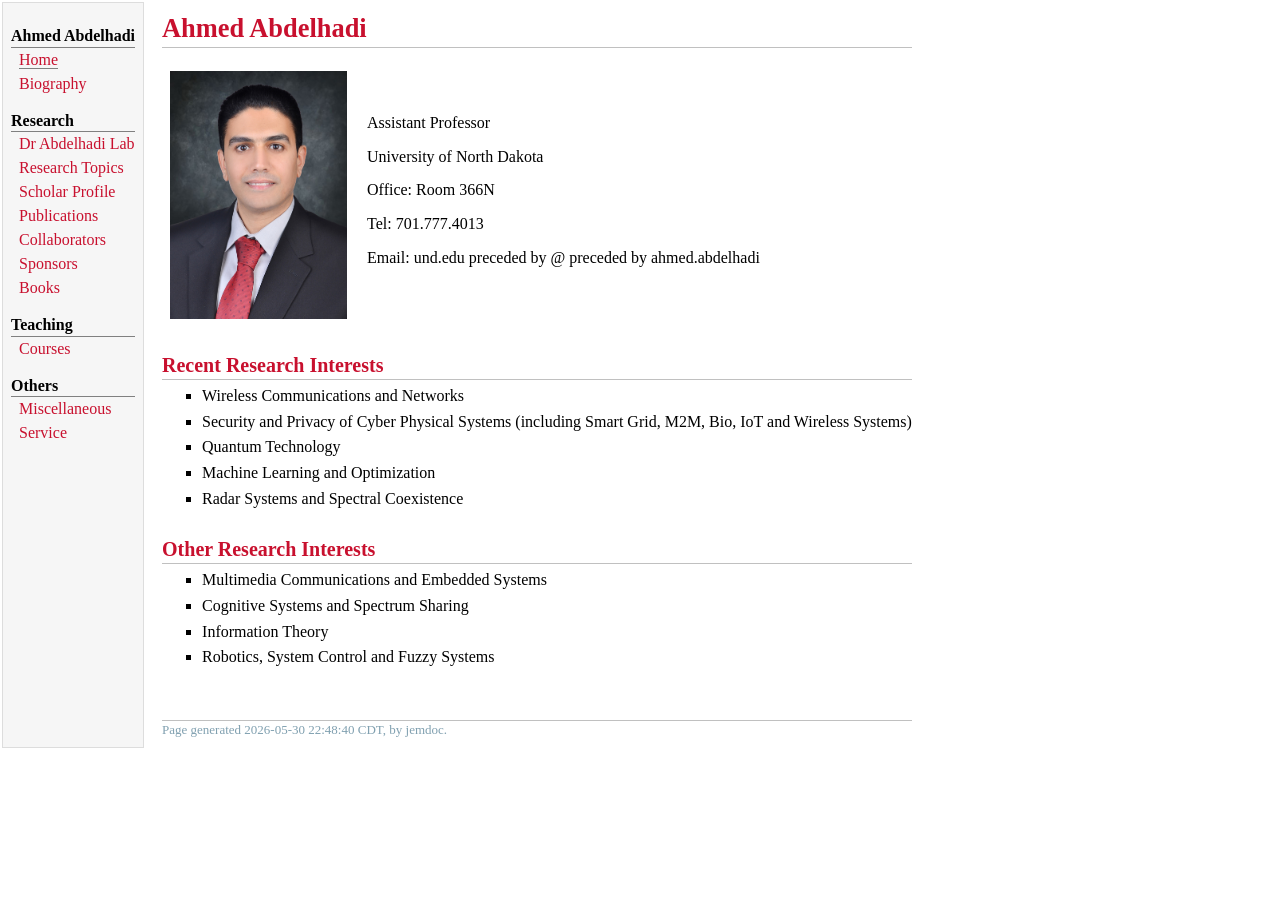
<file: aabdelhadi.html>
<!DOCTYPE html PUBLIC "-//W3C//DTD XHTML 1.1//EN"
  "http://www.w3.org/TR/xhtml11/DTD/xhtml11.dtd">
<html xmlns="http://www.w3.org/1999/xhtml" xml:lang="en">
<head>
<meta name="generator" content="jemdoc, see http://jemdoc.jaboc.net/" />
<meta http-equiv="Content-Type" content="text/html;charset=utf-8" />
<link rel="stylesheet" href="jemdoc.css" type="text/css" />
<title>Ahmed Abdelhadi</title>
</head>
<body>
<table summary="Table for page layout." id="tlayout">
<tr valign="top">
<td id="layout-menu">
<div class="menu-category">Ahmed Abdelhadi</div>
<div class="menu-item"><a href="aabdelhadi.html" class="current">Home</a></div>
<div class="menu-item"><a href="bio.html">Biography</a></div>
<div class="menu-category">Research</div>
<div class="menu-item"><a href="Dr_Abdelhadi_lab.html">Dr&nbsp;Abdelhadi&nbsp;Lab</a></div>
<div class="menu-item"><a href="research_summary.html">Research&nbsp;Topics</a></div>
<div class="menu-item"><a href="https://scholar.google.com/citations?user=vKcU6ZoAAAAJ&hl=en">Scholar&nbsp;Profile</a></div>
<div class="menu-item"><a href="publications.html">Publications</a></div>
<div class="menu-item"><a href="collaborators.html">Collaborators</a></div>
<div class="menu-item"><a href="sponsors.html">Sponsors</a></div>
<div class="menu-item"><a href="books.html">Books</a></div>
<div class="menu-category">Teaching</div>
<div class="menu-item"><a href="courses.html">Courses</a></div>
<div class="menu-category">Others</div>
<div class="menu-item"><a href="misc.html">Miscellaneous</a></div>
<div class="menu-item"><a href="service.html">Service</a></div>
</td>
<td id="layout-content">
<div id="toptitle">
<h1>Ahmed Abdelhadi</h1>
</div>
<table class="imgtable"><tr><td>
<a href="Ahmed_Abdelhadi.jpg"><img src="Ahmed_Abdelhadi.jpg" alt="Ahmed Abdelhadi" width="177px" height="248px" /></a>&nbsp;</td>
<td align="left"><p>Assistant Professor </p>
<p>University of North Dakota</p>
<p>Office: Room 366N</p>
<p>Tel: 701.777.4013</p>
<p>Email: und.edu preceded by @ preceded by ahmed.abdelhadi</p>
</td></tr></table>
<h2>Recent Research Interests</h2>
<ul>
<li><p>Wireless Communications and Networks </p>
</li>
<li><p>Security and Privacy of Cyber Physical Systems (including Smart Grid, M2M, Bio, IoT and Wireless Systems)</p>
</li>
<li><p>Quantum Technology </p>
</li>
<li><p>Machine Learning and Optimization</p>
</li>
<li><p>Radar Systems and Spectral Coexistence</p>
</li>
</ul>
<h2>Other Research Interests</h2>
<ul>
<li><p>Multimedia Communications and Embedded Systems</p>
</li>
<li><p>Cognitive Systems and Spectrum Sharing</p>
</li>
<li><p>Information Theory</p>
</li>
<li><p>Robotics, System Control and Fuzzy Systems</p>
</li>
</ul>
<div id="footer">
<div id="footer-text">
Page generated 2026-05-30 22:48:40 CDT, by <a href="http://jemdoc.jaboc.net/">jemdoc</a>.
</div>
</div>
</td>
</tr>
</table>
</body>
</html>
</file>
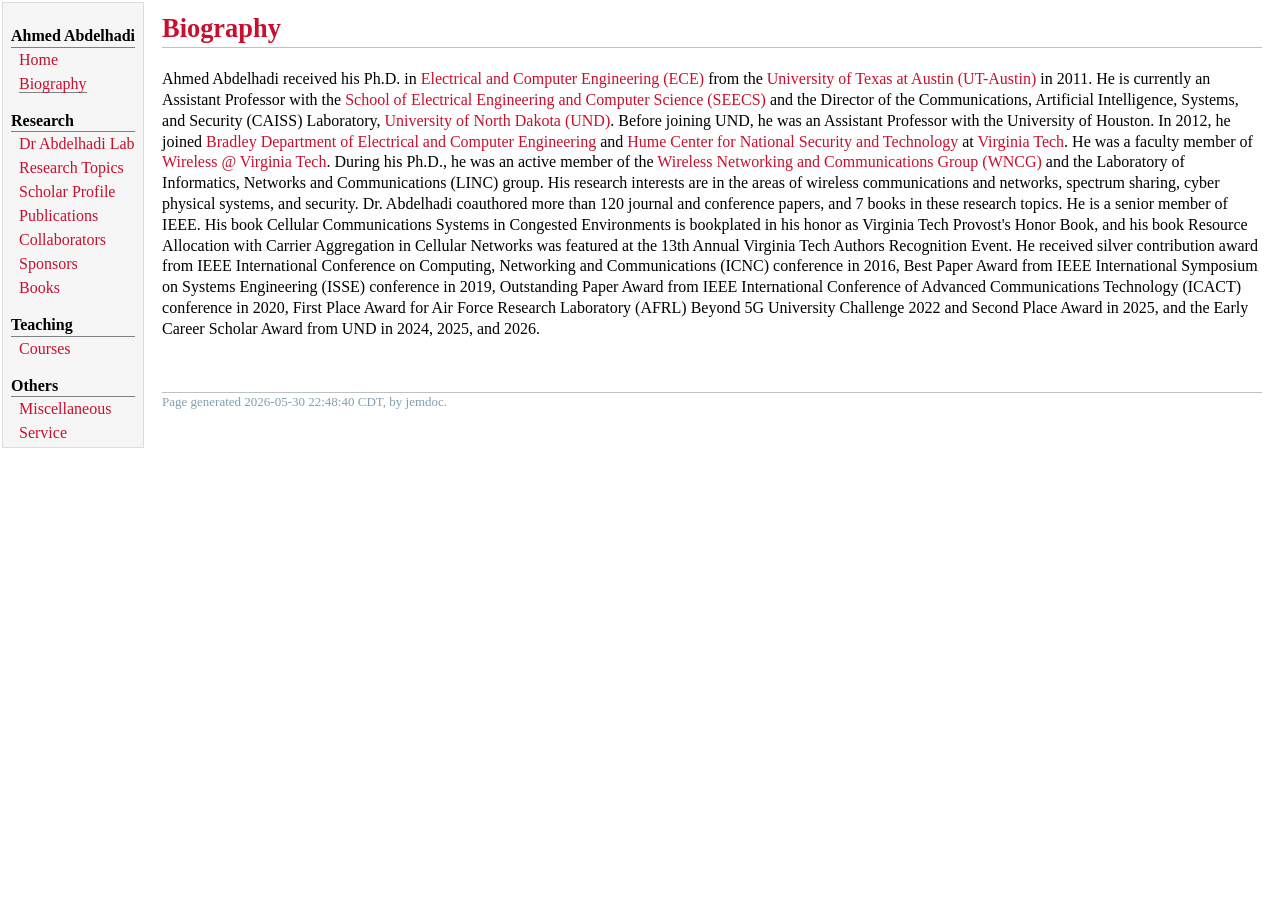
<file: bio.html>
<!DOCTYPE html PUBLIC "-//W3C//DTD XHTML 1.1//EN"
  "http://www.w3.org/TR/xhtml11/DTD/xhtml11.dtd">
<html xmlns="http://www.w3.org/1999/xhtml" xml:lang="en">
<head>
<meta name="generator" content="jemdoc, see http://jemdoc.jaboc.net/" />
<meta http-equiv="Content-Type" content="text/html;charset=utf-8" />
<link rel="stylesheet" href="jemdoc.css" type="text/css" />
<title>Biography</title>
</head>
<body>
<table summary="Table for page layout." id="tlayout">
<tr valign="top">
<td id="layout-menu">
<div class="menu-category">Ahmed Abdelhadi</div>
<div class="menu-item"><a href="aabdelhadi.html">Home</a></div>
<div class="menu-item"><a href="bio.html" class="current">Biography</a></div>
<div class="menu-category">Research</div>
<div class="menu-item"><a href="Dr_Abdelhadi_lab.html">Dr&nbsp;Abdelhadi&nbsp;Lab</a></div>
<div class="menu-item"><a href="research_summary.html">Research&nbsp;Topics</a></div>
<div class="menu-item"><a href="https://scholar.google.com/citations?user=vKcU6ZoAAAAJ&hl=en">Scholar&nbsp;Profile</a></div>
<div class="menu-item"><a href="publications.html">Publications</a></div>
<div class="menu-item"><a href="collaborators.html">Collaborators</a></div>
<div class="menu-item"><a href="sponsors.html">Sponsors</a></div>
<div class="menu-item"><a href="books.html">Books</a></div>
<div class="menu-category">Teaching</div>
<div class="menu-item"><a href="courses.html">Courses</a></div>
<div class="menu-category">Others</div>
<div class="menu-item"><a href="misc.html">Miscellaneous</a></div>
<div class="menu-item"><a href="service.html">Service</a></div>
</td>
<td id="layout-content">
<div id="toptitle">
<h1>Biography</h1>
</div>
<p>Ahmed Abdelhadi received his Ph.D. in <a href="http://www.ece.utexas.edu/">Electrical and Computer Engineering (ECE)</a> from the <a href="http://www.utexas.edu/">University of Texas at Austin (UT-Austin)</a> in 2011. He is currently an Assistant Professor with the <a href="https://engineering.und.edu/academics/electrical-and-computer-science/index.html">School of Electrical Engineering and Computer Science (SEECS)</a> and the Director of the Communications, Artificial Intelligence, Systems, and Security (CAISS) Laboratory, <a href="https://www.und.edu">University of North Dakota (UND)</a>. Before joining UND, he was an Assistant Professor with the University of Houston. In 2012, he joined <a href="http://www.ece.vt.edu/">Bradley Department of Electrical and Computer Engineering</a> and <a href="http://www.hume.ictas.vt.edu/">Hume Center for National Security and Technology</a> at <a href="http://www.vt.edu/">Virginia Tech</a>. He was a faculty member of <a href="https://wireless.vt.edu/">Wireless @ Virginia Tech</a>. During his Ph.D., he was an active member of the <a href="http://wncg.org//">Wireless Networking and Communications Group (WNCG)</a> and the Laboratory of Informatics, Networks and Communications (LINC) group. His research interests are in the areas of wireless communications and networks, spectrum sharing, cyber physical systems, and security. Dr. Abdelhadi coauthored more than 120 journal and conference papers, and 7 books in these research topics. He is a senior member of IEEE. His book Cellular Communications Systems in Congested Environments is bookplated in his honor as Virginia Tech Provost's Honor Book, and his book Resource Allocation with Carrier Aggregation in Cellular Networks was featured at the 13th
Annual Virginia Tech Authors Recognition Event. He received silver contribution award from IEEE International Conference on Computing, Networking and Communications (ICNC) conference in 2016, Best Paper Award from IEEE International Symposium on Systems Engineering (ISSE) conference in 2019, Outstanding Paper Award from IEEE International Conference of Advanced Communications Technology (ICACT) conference in 2020, First Place Award for Air Force Research Laboratory (AFRL) Beyond 5G University Challenge 2022 and Second Place Award in 2025, and the Early Career Scholar Award from UND in 2024, 2025, and 2026.</p>
<div id="footer">
<div id="footer-text">
Page generated 2026-05-30 22:48:40 CDT, by <a href="http://jemdoc.jaboc.net/">jemdoc</a>.
</div>
</div>
</td>
</tr>
</table>
</body>
</html>
</file>
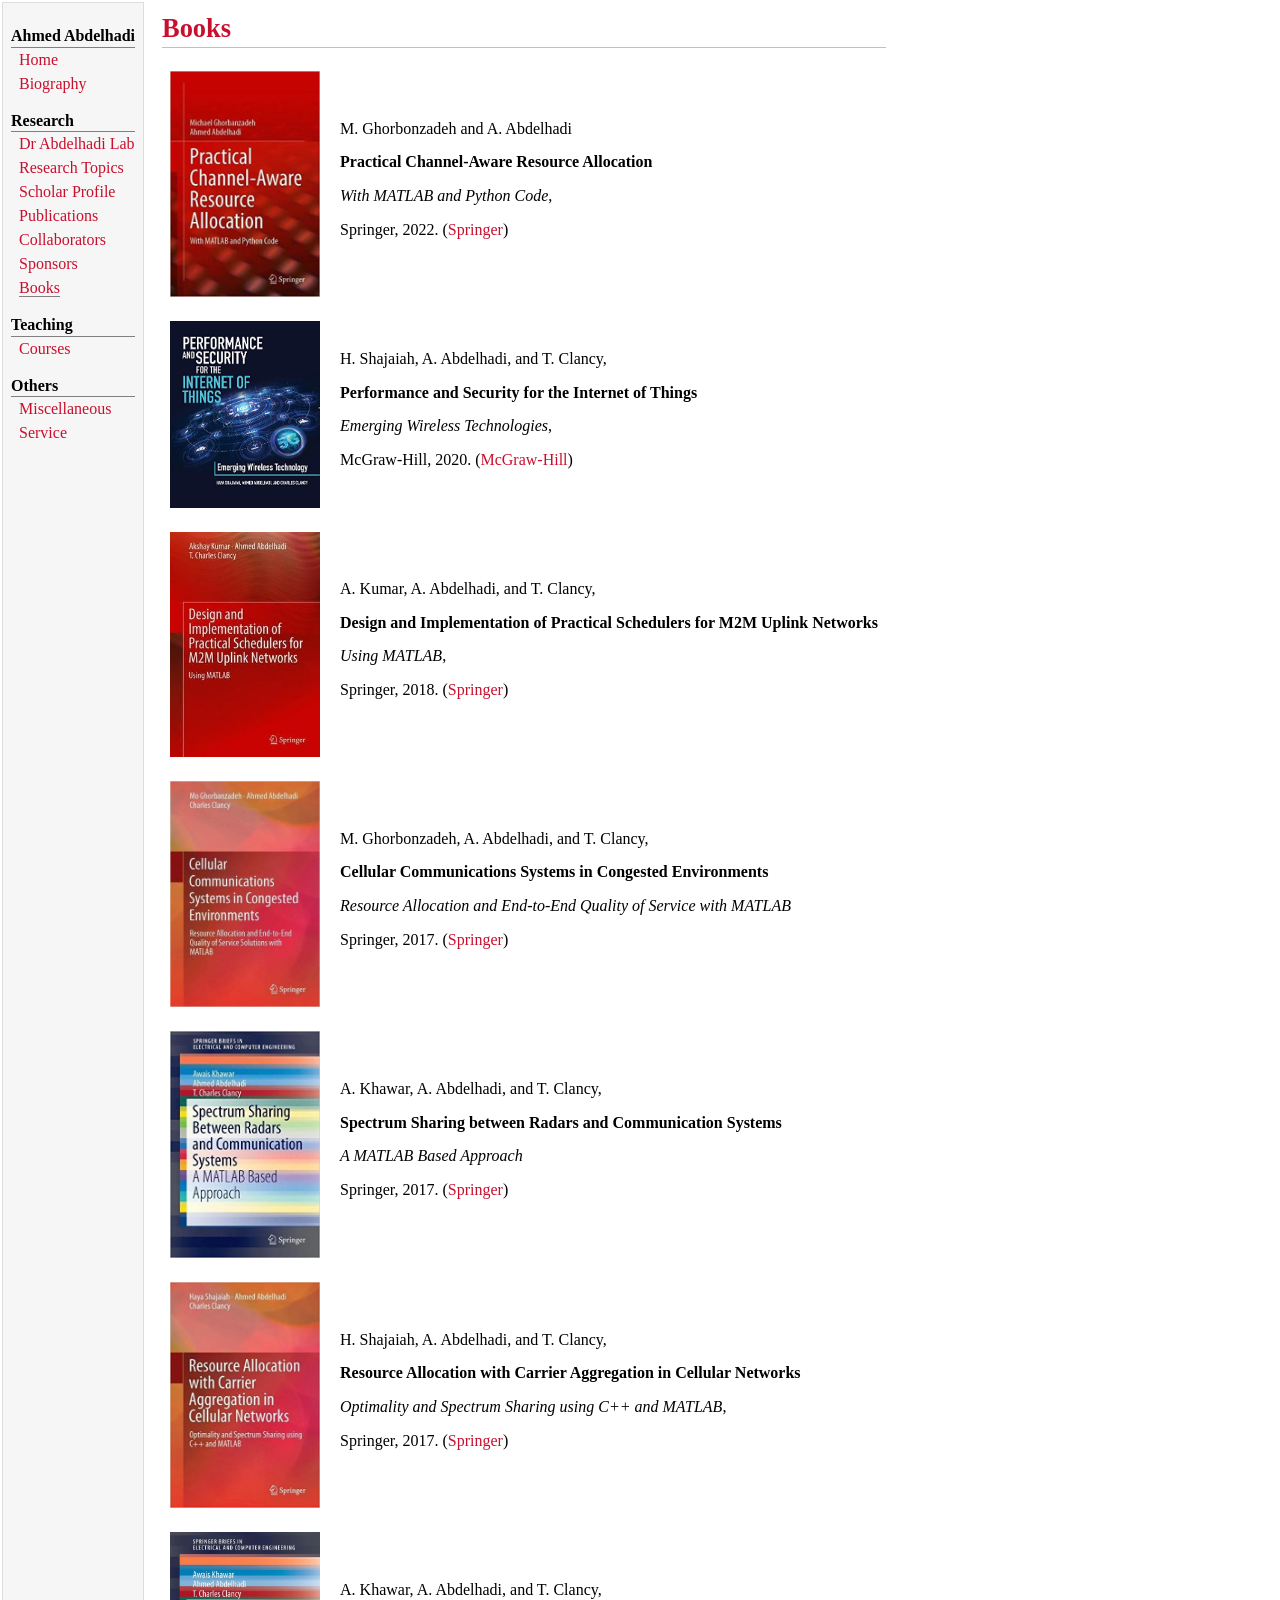
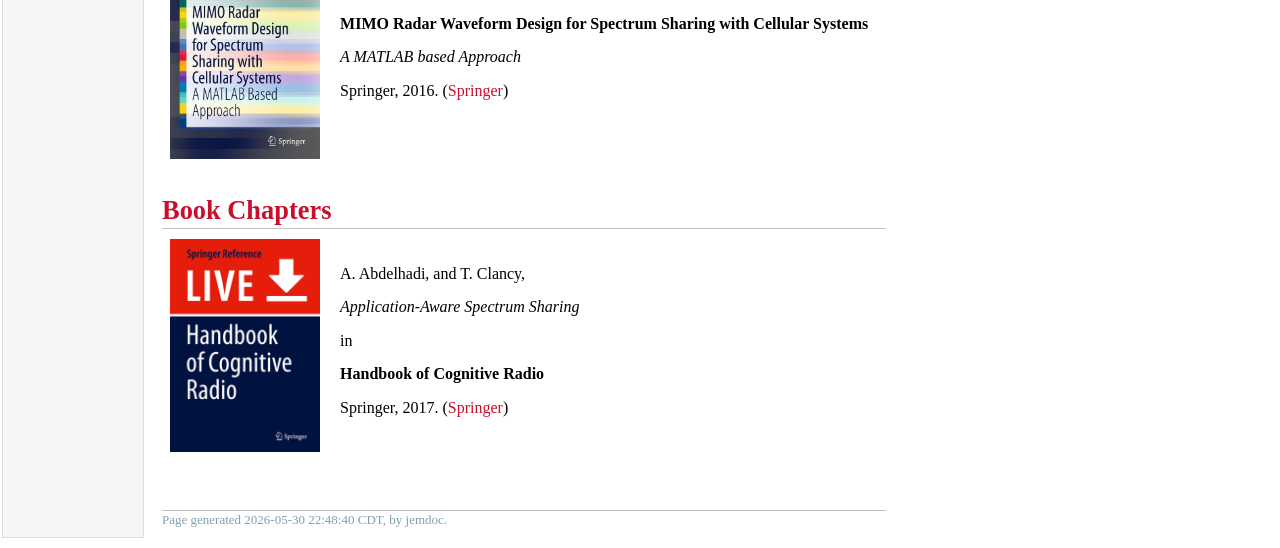
<file: books.html>
<!DOCTYPE html PUBLIC "-//W3C//DTD XHTML 1.1//EN"
  "http://www.w3.org/TR/xhtml11/DTD/xhtml11.dtd">
<html xmlns="http://www.w3.org/1999/xhtml" xml:lang="en">
<head>
<meta name="generator" content="jemdoc, see http://jemdoc.jaboc.net/" />
<meta http-equiv="Content-Type" content="text/html;charset=utf-8" />
<link rel="stylesheet" href="jemdoc.css" type="text/css" />
<title>Books</title>
</head>
<body>
<table summary="Table for page layout." id="tlayout">
<tr valign="top">
<td id="layout-menu">
<div class="menu-category">Ahmed Abdelhadi</div>
<div class="menu-item"><a href="aabdelhadi.html">Home</a></div>
<div class="menu-item"><a href="bio.html">Biography</a></div>
<div class="menu-category">Research</div>
<div class="menu-item"><a href="Dr_Abdelhadi_lab.html">Dr&nbsp;Abdelhadi&nbsp;Lab</a></div>
<div class="menu-item"><a href="research_summary.html">Research&nbsp;Topics</a></div>
<div class="menu-item"><a href="https://scholar.google.com/citations?user=vKcU6ZoAAAAJ&hl=en">Scholar&nbsp;Profile</a></div>
<div class="menu-item"><a href="publications.html">Publications</a></div>
<div class="menu-item"><a href="collaborators.html">Collaborators</a></div>
<div class="menu-item"><a href="sponsors.html">Sponsors</a></div>
<div class="menu-item"><a href="books.html" class="current">Books</a></div>
<div class="menu-category">Teaching</div>
<div class="menu-item"><a href="courses.html">Courses</a></div>
<div class="menu-category">Others</div>
<div class="menu-item"><a href="misc.html">Miscellaneous</a></div>
<div class="menu-item"><a href="service.html">Service</a></div>
</td>
<td id="layout-content">
<div id="toptitle">
<h1>Books</h1>
</div>
<table class="imgtable"><tr><td>
<a href="PCA_book.jpg"><img src="PCA_book.jpg" alt="PCA Book Image" width="150px" /></a>&nbsp;</td>
<td align="left"><p>M. Ghorbonzadeh and A. Abdelhadi</p>
<p><b>Practical Channel-Aware Resource Allocation</b></p>
<p><i>With MATLAB and Python Code</i>, </p>
<p>Springer, 2022.  (<a href="https://link.springer.com/book/10.1007/978-3-030-73632-3">Springer</a>)</p>
</td></tr></table>
<table class="imgtable"><tr><td>
<a href="IoT_Book.jpg"><img src="IoT_Book.jpg" alt="IoT Book Image" width="150px" /></a>&nbsp;</td>
<td align="left"><p>H. Shajaiah, A. Abdelhadi, and T. Clancy, </p>
<p><b>Performance and Security for the Internet of Things</b></p>
<p><i>Emerging Wireless Technologies</i>, </p>
<p>McGraw-Hill, 2020. (<a href="https://www.mheducation.ca/performance-and-security-for-the-internet-of-things-emerging-wireless-technologies-9781260460353-can">McGraw-Hill</a>)</p>
</td></tr></table>
<table class="imgtable"><tr><td>
<a href="M2M_book.jpg"><img src="M2M_book.jpg" alt="M2M Book Image" width="150px" /></a>&nbsp;</td>
<td align="left"><p>A. Kumar, A. Abdelhadi, and T. Clancy, </p>
<p><b>Design and Implementation of Practical Schedulers for M2M Uplink Networks</b></p>
<p><i>Using MATLAB</i>, </p>
<p>Springer, 2018. (<a href="https://www.springer.com/us/book/9783319780801">Springer</a>)</p>
</td></tr></table>
<table class="imgtable"><tr><td>
<a href="cell_comm_book.jpg"><img src="cell_comm_book.jpg" alt="Cell Comm Book Image" width="150px" /></a>&nbsp;</td>
<td align="left"><p>M. Ghorbonzadeh, A. Abdelhadi, and T. Clancy, </p>
<p><b>Cellular Communications Systems in Congested Environments</b> </p>
<p><i>Resource Allocation and End-to-End Quality of Service with MATLAB</i></p>
<p>Springer, 2017. (<a href="http://www.springer.com/us/book/9783319462653">Springer</a>)</p>
</td></tr></table>
<table class="imgtable"><tr><td>
<a href="Spectrum_sharing_book.jpg"><img src="Spectrum_sharing_book.jpg" alt="Spectrum Sharing Book Image" width="150px" /></a>&nbsp;</td>
<td align="left"><p>A. Khawar, A. Abdelhadi, and T. Clancy, </p>
<p><b>Spectrum Sharing between Radars and Communication Systems</b></p>
<p><i>A MATLAB Based Approach</i></p>
<p>Springer, 2017. (<a href="http://www.springer.com/us/book/9783319566832">Springer</a>)</p>
</td></tr></table>
<table class="imgtable"><tr><td>
<a href="CA_book.jpg"><img src="CA_book.jpg" alt="Carrier Aggregation Book Image" width="150px" /></a>&nbsp;</td>
<td align="left"><p>H. Shajaiah, A. Abdelhadi, and T. Clancy, </p>
<p><b>Resource Allocation with Carrier Aggregation in Cellular Networks</b></p>
<p><i>Optimality and Spectrum Sharing using C++ and MATLAB</i>, </p>
<p>Springer, 2017. (<a href="http://www.springer.com/us/book/9783319605395">Springer</a>)</p>
</td></tr></table>
<table class="imgtable"><tr><td>
<a href="waveform_design_book.jpg"><img src="waveform_design_book.jpg" alt="Waveform Design Book Image" width="150px" /></a>&nbsp;</td>
<td align="left"><p>A. Khawar, A. Abdelhadi, and T. Clancy, </p>
<p><b>MIMO Radar Waveform Design for Spectrum Sharing with Cellular Systems</b> </p>
<p><i>A MATLAB based Approach</i></p>
<p>Springer, 2016. (<a href="http://www.springer.com/us/book/9783319297231">Springer</a>) </p>
</td></tr></table>
<h1>Book Chapters</h1>
<table class="imgtable"><tr><td>
<a href="CR_book.png"><img src="CR_book.png" alt="Application-Aware Chapter Book Image" width="150px" /></a>&nbsp;</td>
<td align="left"><p>A. Abdelhadi, and T. Clancy, </p>
<p><i>Application-Aware Spectrum Sharing</i></p>
<p>in </p>
<p><b>Handbook of Cognitive Radio</b></p>
<p>Springer, 2017. (<a href="https://link.springer.com/referenceworkentry/10.1007/978-981-10-1389-8_13-1">Springer</a>) </p>
</td></tr></table>
<div id="footer">
<div id="footer-text">
Page generated 2026-05-30 22:48:40 CDT, by <a href="http://jemdoc.jaboc.net/">jemdoc</a>.
</div>
</div>
</td>
</tr>
</table>
</body>
</html>
</file>
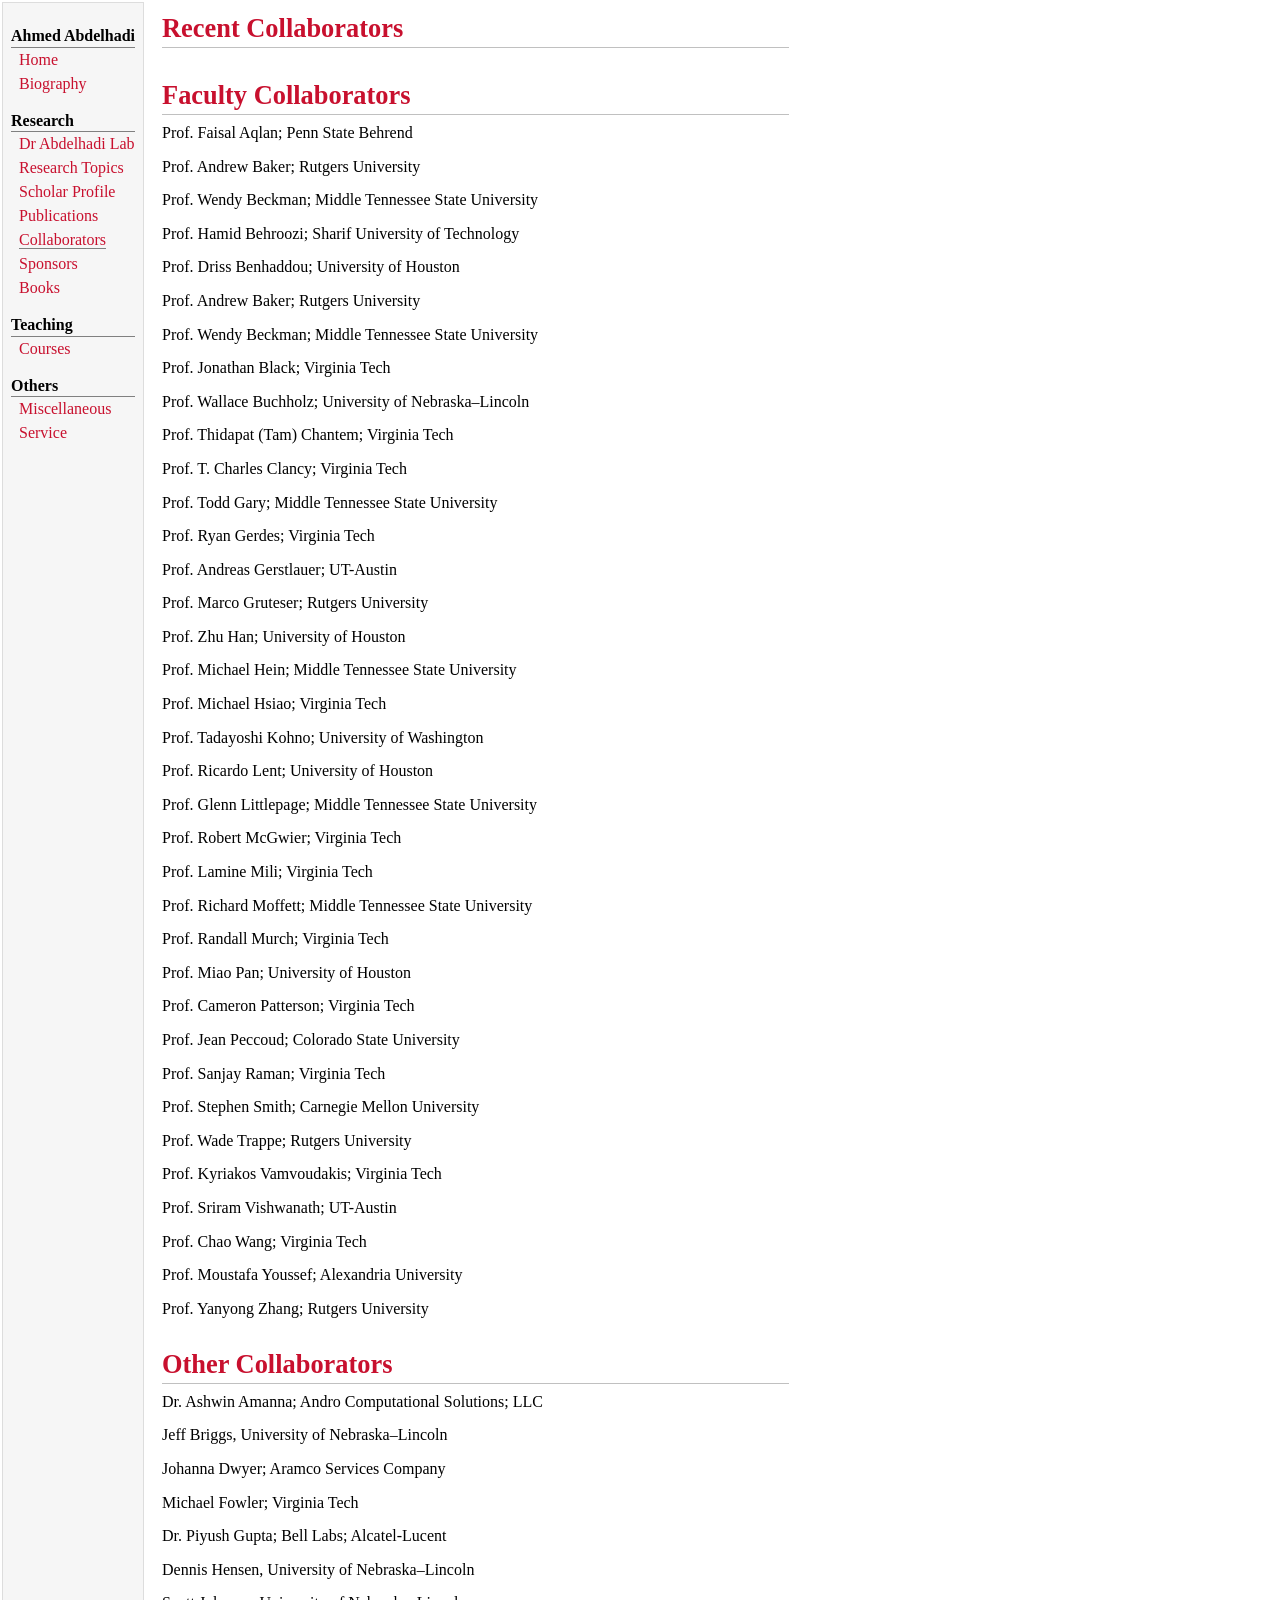
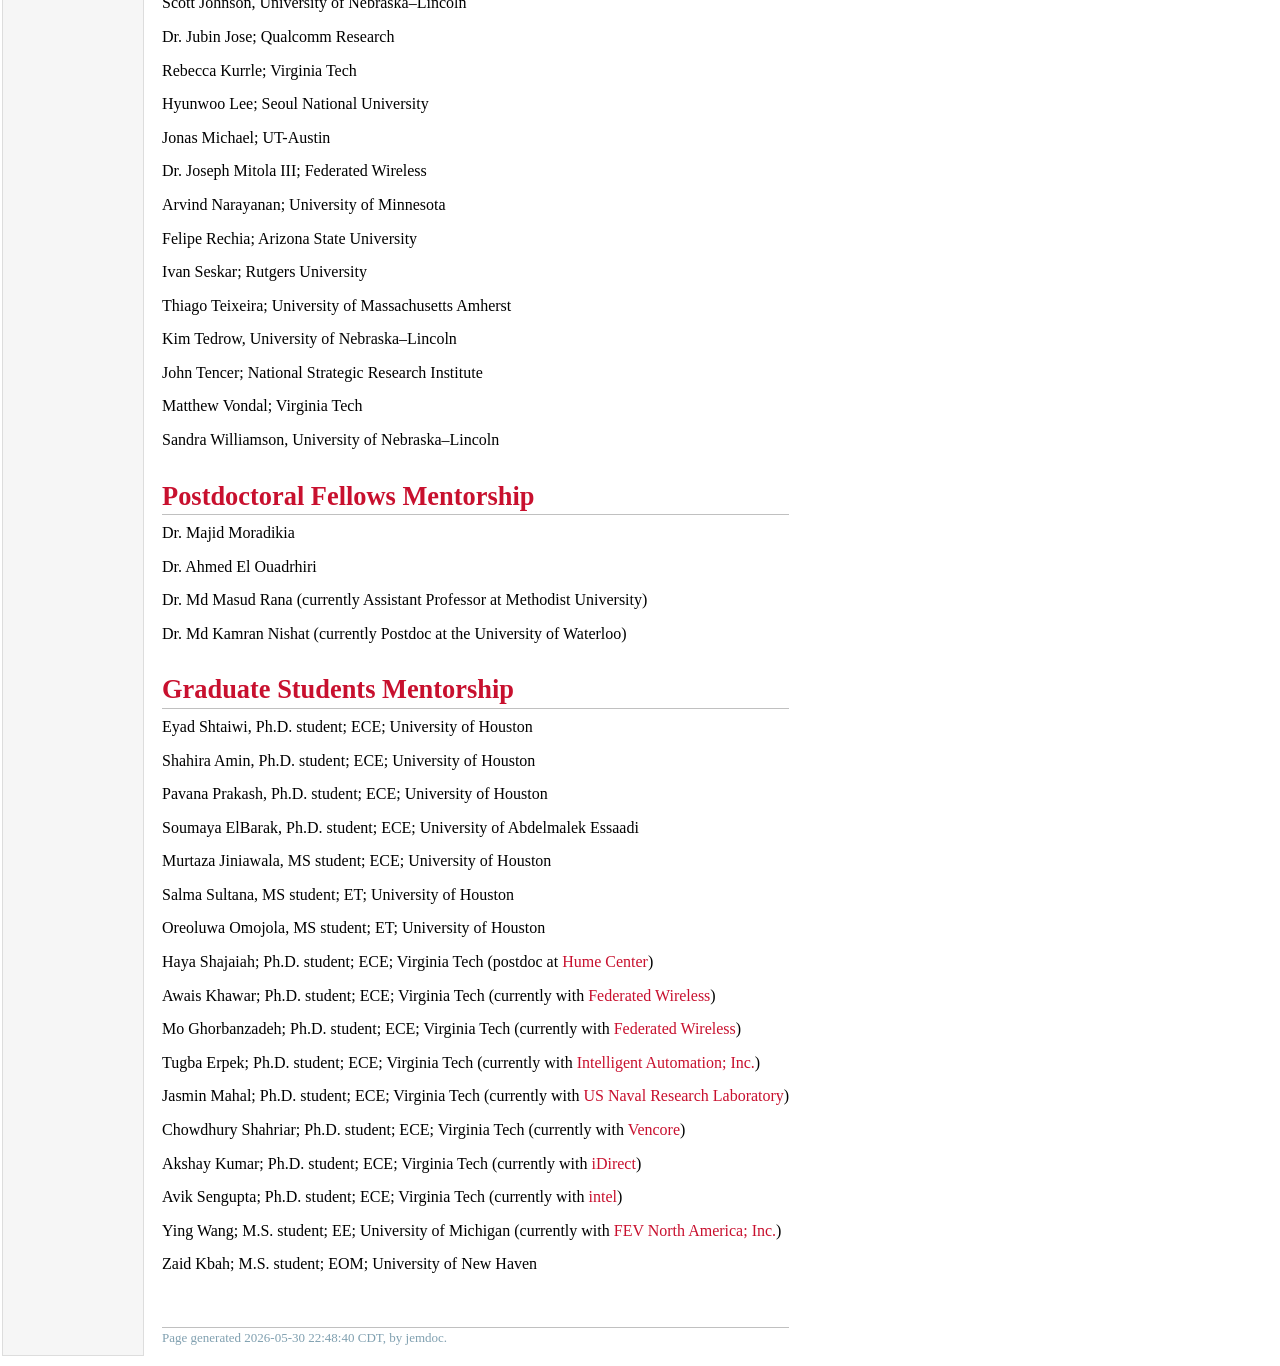
<file: collaborators.html>
<!DOCTYPE html PUBLIC "-//W3C//DTD XHTML 1.1//EN"
  "http://www.w3.org/TR/xhtml11/DTD/xhtml11.dtd">
<html xmlns="http://www.w3.org/1999/xhtml" xml:lang="en">
<head>
<meta name="generator" content="jemdoc, see http://jemdoc.jaboc.net/" />
<meta http-equiv="Content-Type" content="text/html;charset=utf-8" />
<link rel="stylesheet" href="jemdoc.css" type="text/css" />
<title>Recent Collaborators</title>
</head>
<body>
<table summary="Table for page layout." id="tlayout">
<tr valign="top">
<td id="layout-menu">
<div class="menu-category">Ahmed Abdelhadi</div>
<div class="menu-item"><a href="aabdelhadi.html">Home</a></div>
<div class="menu-item"><a href="bio.html">Biography</a></div>
<div class="menu-category">Research</div>
<div class="menu-item"><a href="Dr_Abdelhadi_lab.html">Dr&nbsp;Abdelhadi&nbsp;Lab</a></div>
<div class="menu-item"><a href="research_summary.html">Research&nbsp;Topics</a></div>
<div class="menu-item"><a href="https://scholar.google.com/citations?user=vKcU6ZoAAAAJ&hl=en">Scholar&nbsp;Profile</a></div>
<div class="menu-item"><a href="publications.html">Publications</a></div>
<div class="menu-item"><a href="collaborators.html" class="current">Collaborators</a></div>
<div class="menu-item"><a href="sponsors.html">Sponsors</a></div>
<div class="menu-item"><a href="books.html">Books</a></div>
<div class="menu-category">Teaching</div>
<div class="menu-item"><a href="courses.html">Courses</a></div>
<div class="menu-category">Others</div>
<div class="menu-item"><a href="misc.html">Miscellaneous</a></div>
<div class="menu-item"><a href="service.html">Service</a></div>
</td>
<td id="layout-content">
<div id="toptitle">
<h1>Recent Collaborators</h1>
</div>
<h1>Faculty Collaborators</h1>
<p>Prof. Faisal Aqlan; Penn State Behrend</p>
<p>Prof. Andrew Baker; Rutgers University</p>
<p>Prof. Wendy Beckman; Middle Tennessee State University</p>
<p>Prof. Hamid Behroozi; Sharif University of Technology</p>
<p>Prof. Driss Benhaddou; University of Houston</p>
<p>Prof. Andrew Baker; Rutgers University</p>
<p>Prof. Wendy Beckman; Middle Tennessee State University</p>
<p>Prof. Jonathan Black; Virginia Tech</p>
<p>Prof. Wallace Buchholz; University of Nebraska–Lincoln</p>
<p>Prof. Thidapat (Tam) Chantem; Virginia Tech</p>
<p>Prof. T. Charles Clancy; Virginia Tech</p>
<p>Prof. Todd Gary; Middle Tennessee State University</p>
<p>Prof. Ryan Gerdes; Virginia Tech</p>
<p>Prof. Andreas Gerstlauer; UT-Austin</p>
<p>Prof. Marco Gruteser; Rutgers University</p>
<p>Prof. Zhu Han; University of Houston</p>
<p>Prof. Michael Hein; Middle Tennessee State University</p>
<p>Prof. Michael Hsiao; Virginia Tech</p>
<p>Prof. Tadayoshi Kohno; University of Washington</p>
<p>Prof. Ricardo Lent; University of Houston</p>
<p>Prof. Glenn Littlepage; Middle Tennessee State University</p>
<p>Prof. Robert McGwier; Virginia Tech</p>
<p>Prof. Lamine Mili; Virginia Tech</p>
<p>Prof. Richard Moffett; Middle Tennessee State University</p>
<p>Prof. Randall Murch; Virginia Tech</p>
<p>Prof. Miao Pan; University of Houston</p>
<p>Prof. Cameron Patterson; Virginia Tech</p>
<p>Prof. Jean Peccoud; Colorado State University</p>
<p>Prof. Sanjay Raman; Virginia Tech</p>
<p>Prof. Stephen Smith; Carnegie Mellon University</p>
<p>Prof. Wade Trappe; Rutgers University</p>
<p>Prof. Kyriakos Vamvoudakis; Virginia Tech</p>
<p>Prof. Sriram Vishwanath; UT-Austin</p>
<p>Prof. Chao Wang; Virginia Tech</p>
<p>Prof. Moustafa Youssef; Alexandria University</p>
<p>Prof. Yanyong Zhang; Rutgers University</p>
<h1>Other Collaborators</h1>
<p>Dr. Ashwin Amanna; Andro Computational Solutions; LLC</p>
<p>Jeff Briggs, University of Nebraska–Lincoln</p>
<p>Johanna Dwyer; Aramco Services Company</p>
<p>Michael Fowler; Virginia Tech</p>
<p>Dr. Piyush Gupta; Bell Labs; Alcatel-Lucent</p>
<p>Dennis Hensen, University of Nebraska–Lincoln</p>
<p>Scott Johnson, University of Nebraska–Lincoln</p>
<p>Dr. Jubin Jose; Qualcomm Research</p>
<p>Rebecca Kurrle; Virginia Tech</p>
<p>Hyunwoo Lee; Seoul National University</p>
<p>Jonas Michael; UT-Austin</p>
<p>Dr. Joseph Mitola III; Federated Wireless</p>
<p>Arvind Narayanan; University of Minnesota</p>
<p>Felipe Rechia; Arizona State University</p>
<p>Ivan Seskar; Rutgers University</p>
<p>Thiago Teixeira; University of Massachusetts Amherst</p>
<p>Kim Tedrow, University of Nebraska–Lincoln</p>
<p>John Tencer; National Strategic Research Institute</p>
<p>Matthew Vondal; Virginia Tech</p>
<p>Sandra Williamson, University of Nebraska–Lincoln</p>
<h1>Postdoctoral Fellows Mentorship</h1>
<p>Dr. Majid Moradikia</p>
<p>Dr. Ahmed El Ouadrhiri</p>
<p>Dr. Md Masud Rana (currently Assistant Professor at Methodist University)</p>
<p>Dr. Md Kamran Nishat (currently Postdoc at the University of Waterloo)</p>
<h1>Graduate Students Mentorship</h1>
<p>Eyad Shtaiwi, Ph.D. student; ECE; University of Houston</p>
<p>Shahira Amin, Ph.D. student; ECE; University of Houston</p>
<p>Pavana Prakash, Ph.D. student; ECE; University of Houston</p>
<p>Soumaya ElBarak, Ph.D. student; ECE; University of Abdelmalek Essaadi</p>
<p>Murtaza Jiniawala, MS student; ECE; University of Houston</p>
<p>Salma Sultana, MS student; ET; University of Houston</p>
<p>Oreoluwa Omojola, MS student; ET; University of Houston</p>
<p>Haya Shajaiah; Ph.D. student; ECE; Virginia Tech (postdoc at <a href="https://www.hume.vt.edu/">Hume Center</a>)</p>
<p>Awais Khawar; Ph.D. student; ECE; Virginia Tech (currently with <a href="http://www.federatedwireless.com/">Federated Wireless</a>)</p>
<p>Mo Ghorbanzadeh; Ph.D. student; ECE; Virginia Tech (currently with <a href="http://www.federatedwireless.com/">Federated Wireless</a>)</p>
<p>Tugba Erpek; Ph.D. student; ECE; Virginia Tech (currently with <a href="http://www.i-a-i.com/">Intelligent Automation; Inc.</a>)</p>
<p>Jasmin Mahal; Ph.D. student; ECE; Virginia Tech (currently with <a href="https://www.nrl.navy.mil/">US Naval Research Laboratory</a>)</p>
<p>Chowdhury Shahriar; Ph.D. student; ECE; Virginia Tech (currently with <a href="http://www.vencore.com/">Vencore</a>)</p>
<p>Akshay Kumar; Ph.D. student; ECE; Virginia Tech (currently with <a href="https://www.idirect.net/">iDirect</a>)</p>
<p>Avik Sengupta; Ph.D. student; ECE; Virginia Tech (currently with <a href="http://www.intel.com/">intel</a>)</p>
<p>Ying Wang; M.S. student; EE; University of Michigan (currently with <a href="http://www.fev.com/usa.html">FEV North America; Inc.</a>)</p>
<p>Zaid Kbah; M.S. student; EOM; University of New Haven</p>
<div id="footer">
<div id="footer-text">
Page generated 2026-05-30 22:48:40 CDT, by <a href="http://jemdoc.jaboc.net/">jemdoc</a>.
</div>
</div>
</td>
</tr>
</table>
</body>
</html>
</file>
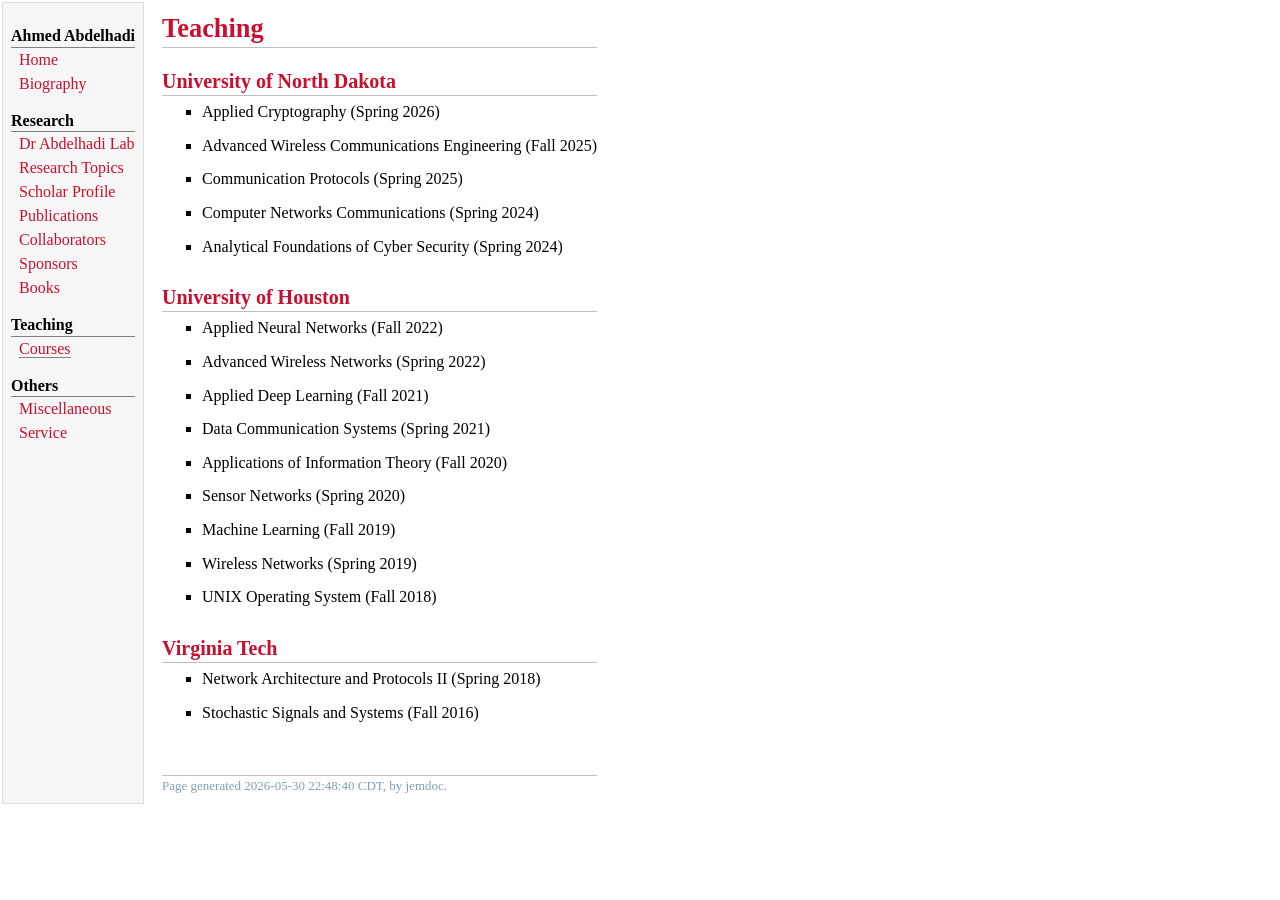
<file: courses.html>
<!DOCTYPE html PUBLIC "-//W3C//DTD XHTML 1.1//EN"
  "http://www.w3.org/TR/xhtml11/DTD/xhtml11.dtd">
<html xmlns="http://www.w3.org/1999/xhtml" xml:lang="en">
<head>
<meta name="generator" content="jemdoc, see http://jemdoc.jaboc.net/" />
<meta http-equiv="Content-Type" content="text/html;charset=utf-8" />
<link rel="stylesheet" href="jemdoc.css" type="text/css" />
<title>Teaching</title>
</head>
<body>
<table summary="Table for page layout." id="tlayout">
<tr valign="top">
<td id="layout-menu">
<div class="menu-category">Ahmed Abdelhadi</div>
<div class="menu-item"><a href="aabdelhadi.html">Home</a></div>
<div class="menu-item"><a href="bio.html">Biography</a></div>
<div class="menu-category">Research</div>
<div class="menu-item"><a href="Dr_Abdelhadi_lab.html">Dr&nbsp;Abdelhadi&nbsp;Lab</a></div>
<div class="menu-item"><a href="research_summary.html">Research&nbsp;Topics</a></div>
<div class="menu-item"><a href="https://scholar.google.com/citations?user=vKcU6ZoAAAAJ&hl=en">Scholar&nbsp;Profile</a></div>
<div class="menu-item"><a href="publications.html">Publications</a></div>
<div class="menu-item"><a href="collaborators.html">Collaborators</a></div>
<div class="menu-item"><a href="sponsors.html">Sponsors</a></div>
<div class="menu-item"><a href="books.html">Books</a></div>
<div class="menu-category">Teaching</div>
<div class="menu-item"><a href="courses.html" class="current">Courses</a></div>
<div class="menu-category">Others</div>
<div class="menu-item"><a href="misc.html">Miscellaneous</a></div>
<div class="menu-item"><a href="service.html">Service</a></div>
</td>
<td id="layout-content">
<div id="toptitle">
<h1>Teaching</h1>
</div>
<h2>University of North Dakota</h2>
<ul>
<li><p>Applied Cryptography (Spring 2026)</p>
</li>
</ul>
<ul>
<li><p>Advanced Wireless Communications Engineering (Fall 2025)</p>
</li>
</ul>
<ul>
<li><p>Communication Protocols (Spring 2025)</p>
</li>
</ul>
<ul>
<li><p>Computer Networks Communications (Spring 2024)</p>
</li>
</ul>
<ul>
<li><p>Analytical Foundations of Cyber Security (Spring 2024)</p>
</li>
</ul>
<h2>University of Houston</h2>
<ul>
<li><p>Applied Neural Networks (Fall 2022)</p>
</li>
</ul>
<ul>
<li><p>Advanced Wireless Networks (Spring 2022)</p>
</li>
</ul>
<ul>
<li><p>Applied Deep Learning (Fall 2021)</p>
</li>
</ul>
<ul>
<li><p>Data Communication Systems (Spring 2021)</p>
</li>
</ul>
<ul>
<li><p>Applications of Information Theory (Fall 2020)</p>
</li>
</ul>
<ul>
<li><p>Sensor Networks (Spring 2020)</p>
</li>
</ul>
<ul>
<li><p>Machine Learning (Fall 2019)</p>
</li>
</ul>
<ul>
<li><p>Wireless Networks (Spring 2019)</p>
</li>
</ul>
<ul>
<li><p>UNIX Operating System (Fall 2018)</p>
</li>
</ul>
<h2>Virginia Tech</h2>
<ul>
<li><p>Network Architecture and Protocols II (Spring 2018)</p>
</li>
</ul>
<ul>
<li><p>Stochastic Signals and Systems (Fall 2016)</p>
</li>
</ul>
<div id="footer">
<div id="footer-text">
Page generated 2026-05-30 22:48:40 CDT, by <a href="http://jemdoc.jaboc.net/">jemdoc</a>.
</div>
</div>
</td>
</tr>
</table>
</body>
</html>
</file>
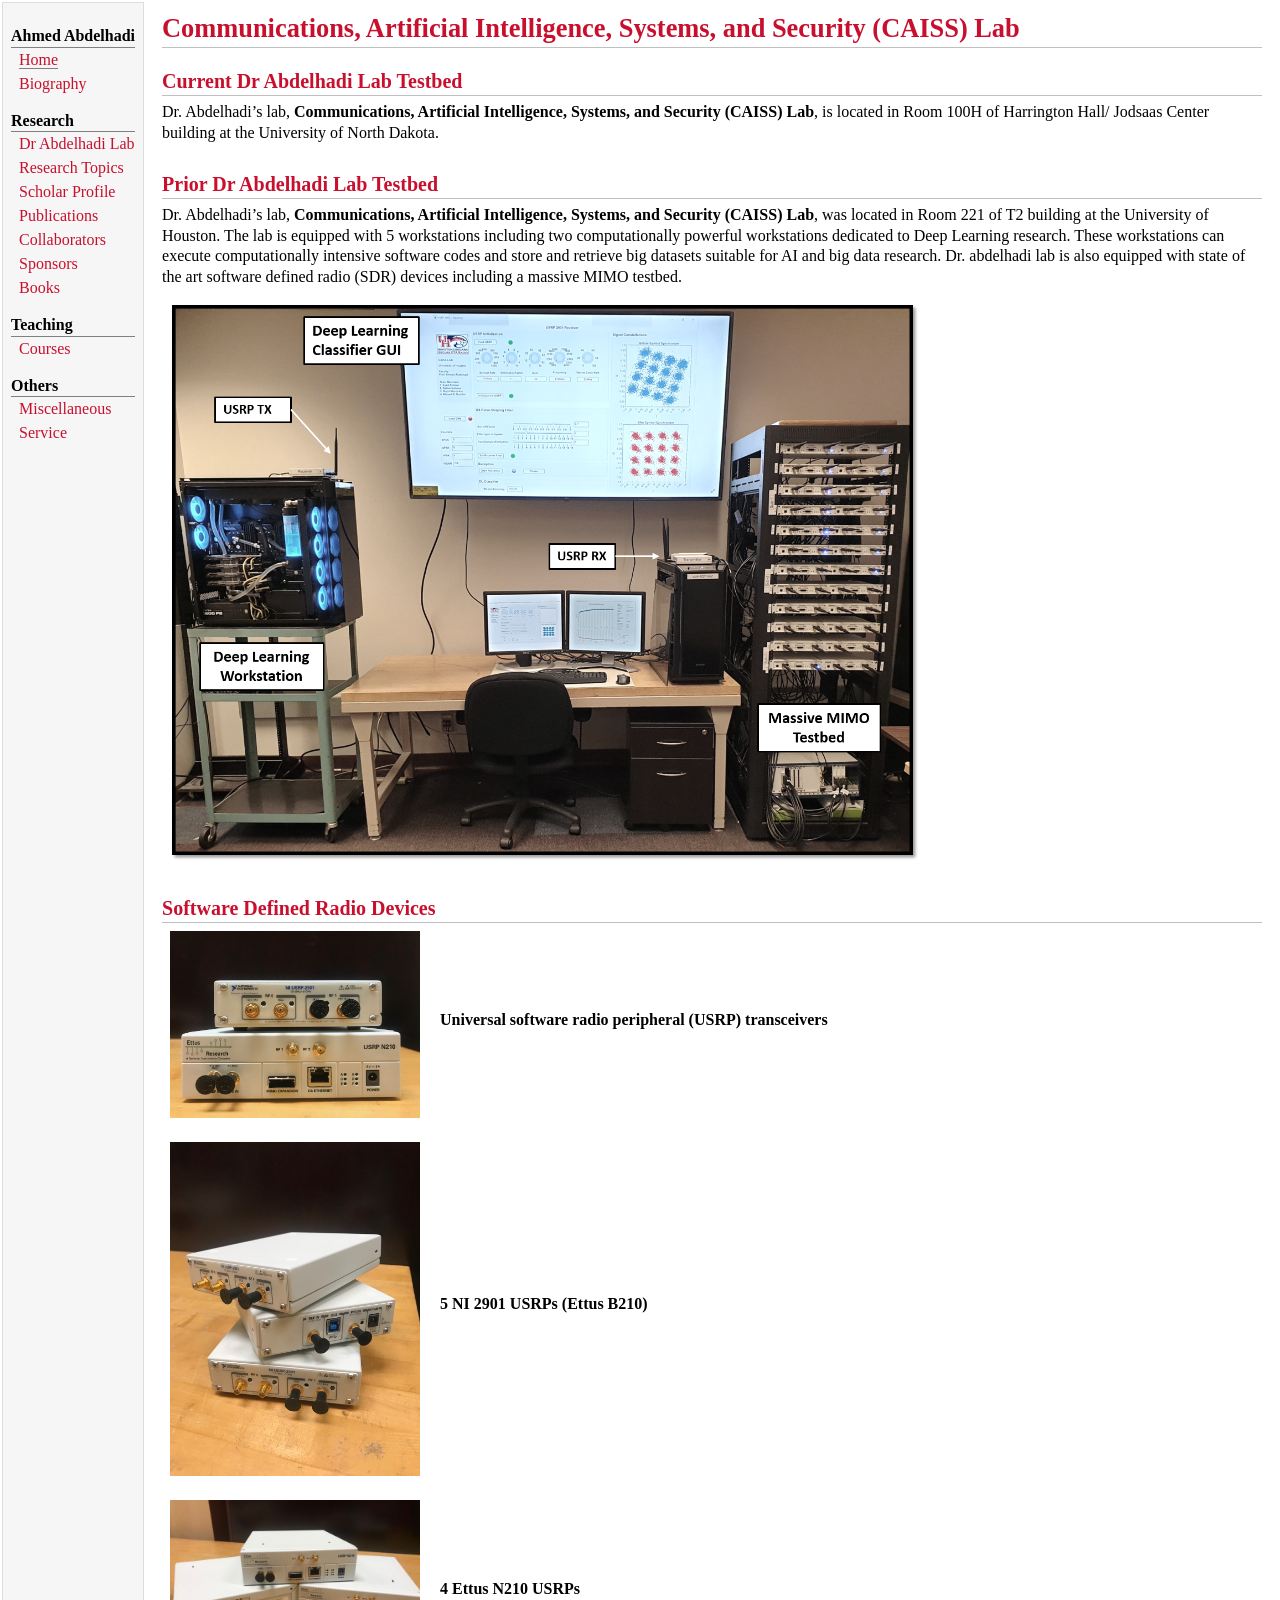
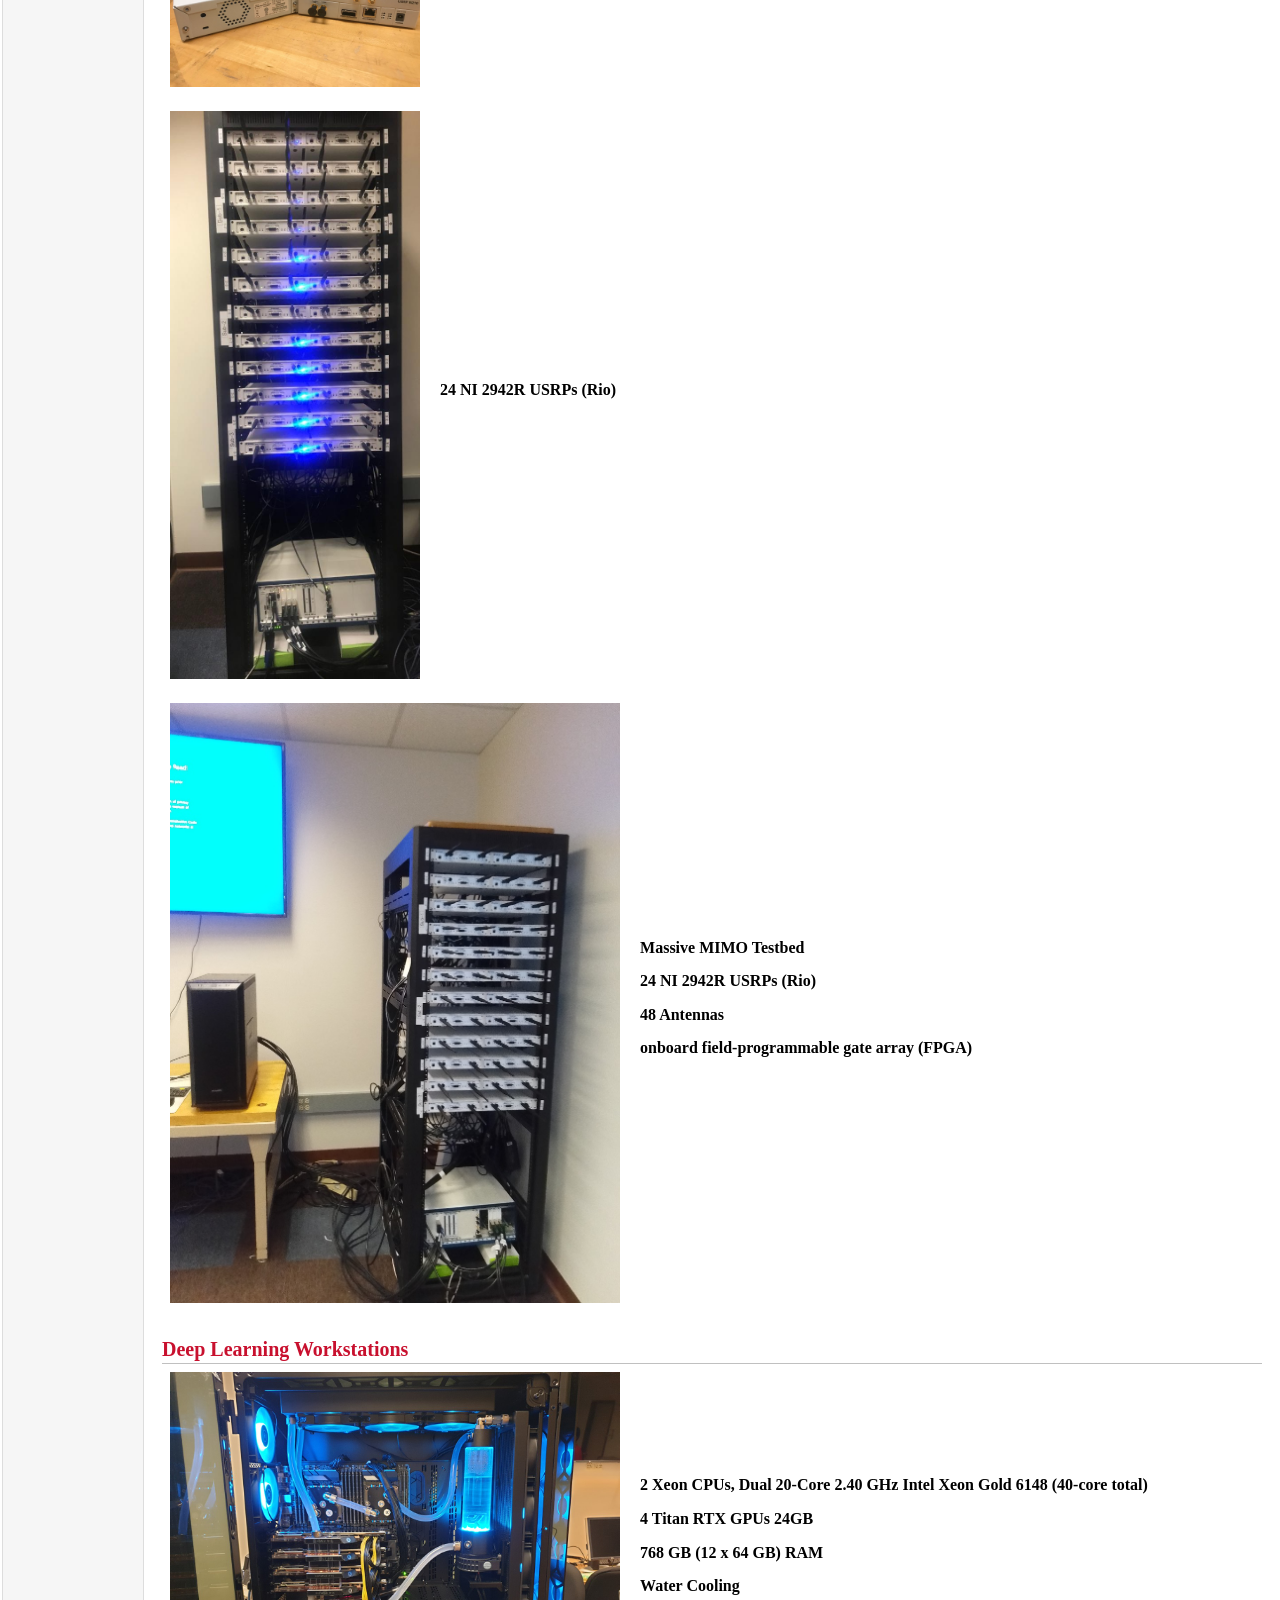
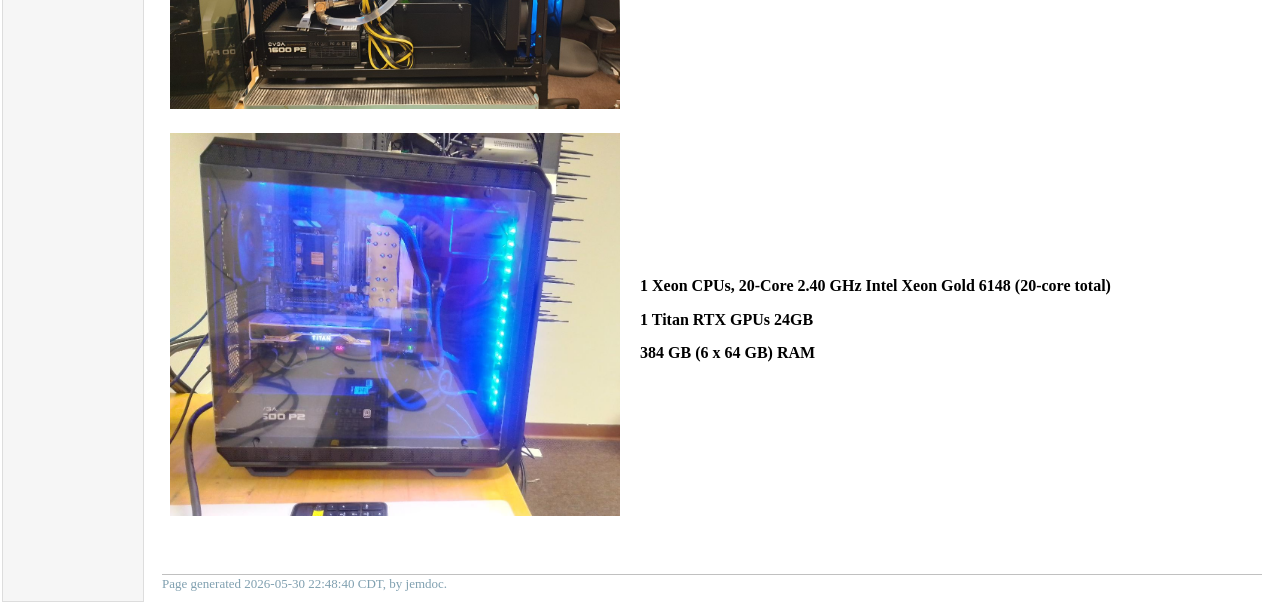
<file: Dr_Abdelhadi_lab.html>
<!DOCTYPE html PUBLIC "-//W3C//DTD XHTML 1.1//EN"
  "http://www.w3.org/TR/xhtml11/DTD/xhtml11.dtd">
<html xmlns="http://www.w3.org/1999/xhtml" xml:lang="en">
<head>
<meta name="generator" content="jemdoc, see http://jemdoc.jaboc.net/" />
<meta http-equiv="Content-Type" content="text/html;charset=utf-8" />
<link rel="stylesheet" href="jemdoc.css" type="text/css" />
<title>Communications, Artificial Intelligence, Systems, and Security (CAISS) Lab</title>
</head>
<body>
<table summary="Table for page layout." id="tlayout">
<tr valign="top">
<td id="layout-menu">
<div class="menu-category">Ahmed Abdelhadi</div>
<div class="menu-item"><a href="aabdelhadi.html" class="current">Home</a></div>
<div class="menu-item"><a href="bio.html">Biography</a></div>
<div class="menu-category">Research</div>
<div class="menu-item"><a href="Dr_Abdelhadi_lab.html">Dr&nbsp;Abdelhadi&nbsp;Lab</a></div>
<div class="menu-item"><a href="research_summary.html">Research&nbsp;Topics</a></div>
<div class="menu-item"><a href="https://scholar.google.com/citations?user=vKcU6ZoAAAAJ&hl=en">Scholar&nbsp;Profile</a></div>
<div class="menu-item"><a href="publications.html">Publications</a></div>
<div class="menu-item"><a href="collaborators.html">Collaborators</a></div>
<div class="menu-item"><a href="sponsors.html">Sponsors</a></div>
<div class="menu-item"><a href="books.html">Books</a></div>
<div class="menu-category">Teaching</div>
<div class="menu-item"><a href="courses.html">Courses</a></div>
<div class="menu-category">Others</div>
<div class="menu-item"><a href="misc.html">Miscellaneous</a></div>
<div class="menu-item"><a href="service.html">Service</a></div>
</td>
<td id="layout-content">
<div id="toptitle">
<h1>Communications, Artificial Intelligence, Systems, and Security (CAISS) Lab</h1>
</div>
<h2>Current Dr Abdelhadi Lab Testbed</h2>
<p>Dr. Abdelhadi’s lab, <b>Communications, Artificial Intelligence, Systems, and Security (CAISS) Lab</b>, is located in Room 100H of Harrington Hall/ Jodsaas Center building at the University of North Dakota.</p>
<h2>Prior Dr Abdelhadi Lab Testbed</h2>
<p>Dr. Abdelhadi’s lab, <b>Communications, Artificial Intelligence, Systems, and Security (CAISS) Lab</b>, was located in Room 221 of T2 building at the University of Houston. The lab is equipped with 5 workstations including two computationally powerful workstations dedicated to Deep Learning research. These workstations can execute computationally intensive software codes and store and retrieve big datasets suitable for AI and big data research. Dr. abdelhadi lab is also equipped with state of the art software defined radio (SDR) devices including a massive MIMO testbed.</p>
<table class="imgtable"><tr><td>
<a href="Prof_Abdelhadi_Lab.png"><img src="Prof_Abdelhadi_Lab.png" alt="Prof_Abdelhadi_Lab" width="750px" /></a>&nbsp;</td>
<td align="left"></td></tr></table>
<h2>Software Defined Radio Devices</h2>
<table class="imgtable"><tr><td>
<a href="USRPs.jpg"><img src="USRPs.jpg" alt="USRPs" width="250px" /></a>&nbsp;</td>
<td align="left"><p><b>Universal software radio peripheral (USRP) transceivers</b></p>
</td></tr></table>
<table class="imgtable"><tr><td>
<a href="NI_2901.jpg"><img src="NI_2901.jpg" alt="NI 2901" width="250px" /></a>&nbsp;</td>
<td align="left"><p><b>5 NI 2901 USRPs (Ettus B210)</b></p>
</td></tr></table>
<table class="imgtable"><tr><td>
<a href="N210.jpg"><img src="N210.jpg" alt="Ettus N210" width="250px" /></a>&nbsp;</td>
<td align="left"><p><b>4 Ettus N210 USRPs</b></p>
</td></tr></table>
<table class="imgtable"><tr><td>
<a href="NI_2942R.jpg"><img src="NI_2942R.jpg" alt="NI 2942R" width="250px" /></a>&nbsp;</td>
<td align="left"><p><b>24 NI 2942R USRPs (Rio)</b></p>
</td></tr></table>
<table class="imgtable"><tr><td>
<a href="massive_MIMO.jpg"><img src="massive_MIMO.jpg" alt="Massive MIMO" width="450px" /></a>&nbsp;</td>
<td align="left"><p><b>Massive MIMO Testbed</b></p>
<p><b>24 NI 2942R USRPs (Rio)</b></p>
<p><b>48 Antennas</b></p>
<p><b>onboard field-programmable gate array (FPGA)</b></p>
</td></tr></table>
<h2>Deep Learning Workstations</h2>
<table class="imgtable"><tr><td>
<a href="DL1.jpg"><img src="DL1.jpg" alt="Deep Learning Workstation I" width="450px" /></a>&nbsp;</td>
<td align="left"><p><b> 2 Xeon CPUs, Dual 20-Core 2.40 GHz Intel Xeon Gold 6148 (40-core total)</b> </p>
<p><b> 4 Titan RTX GPUs 24GB</b> </p>
<p><b> 768 GB (12 x 64 GB) RAM</b>  </p>
<p><b> Water Cooling</b> </p>
</td></tr></table>
<table class="imgtable"><tr><td>
<a href="DL2.jpg"><img src="DL2.jpg" alt="Deep Learning Workstation II" width="450px" /></a>&nbsp;</td>
<td align="left"><p><b> 1 Xeon CPUs, 20-Core 2.40 GHz Intel Xeon Gold 6148 (20-core total)</b> </p>
<p><b> 1 Titan RTX GPUs 24GB</b> </p>
<p><b> 384 GB (6 x 64 GB) RAM</b> </p>
</td></tr></table>
<div id="footer">
<div id="footer-text">
Page generated 2026-05-30 22:48:40 CDT, by <a href="http://jemdoc.jaboc.net/">jemdoc</a>.
</div>
</div>
</td>
</tr>
</table>
</body>
</html>
</file>
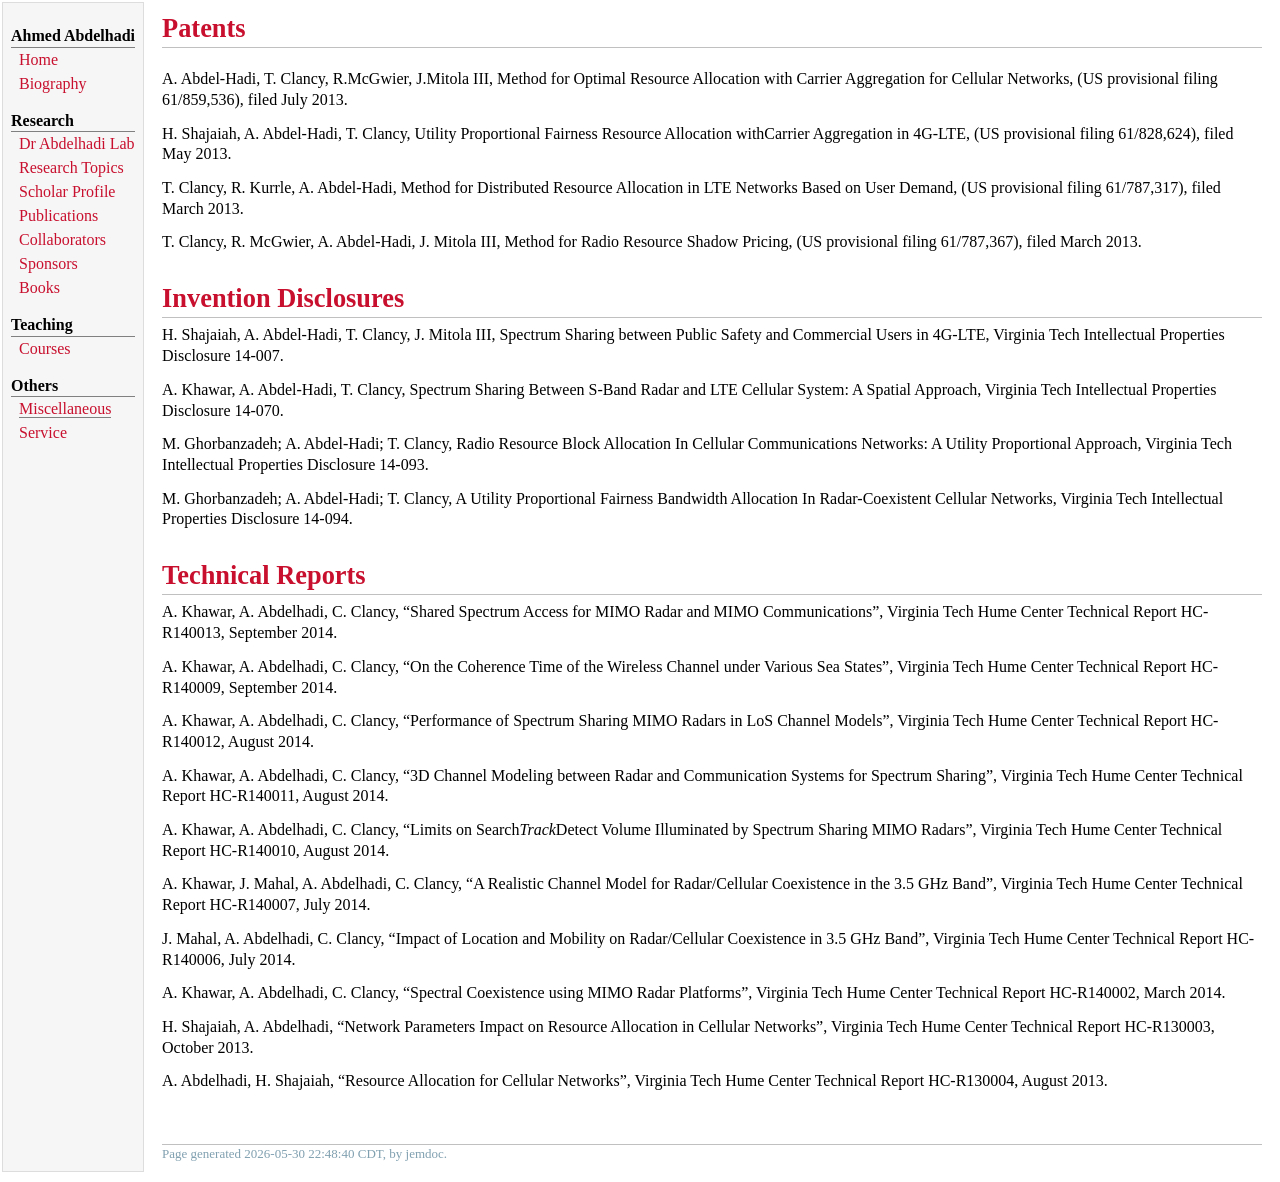
<file: misc.html>
<!DOCTYPE html PUBLIC "-//W3C//DTD XHTML 1.1//EN"
  "http://www.w3.org/TR/xhtml11/DTD/xhtml11.dtd">
<html xmlns="http://www.w3.org/1999/xhtml" xml:lang="en">
<head>
<meta name="generator" content="jemdoc, see http://jemdoc.jaboc.net/" />
<meta http-equiv="Content-Type" content="text/html;charset=utf-8" />
<link rel="stylesheet" href="jemdoc.css" type="text/css" />
<title>Patents </title>
</head>
<body>
<table summary="Table for page layout." id="tlayout">
<tr valign="top">
<td id="layout-menu">
<div class="menu-category">Ahmed Abdelhadi</div>
<div class="menu-item"><a href="aabdelhadi.html">Home</a></div>
<div class="menu-item"><a href="bio.html">Biography</a></div>
<div class="menu-category">Research</div>
<div class="menu-item"><a href="Dr_Abdelhadi_lab.html">Dr&nbsp;Abdelhadi&nbsp;Lab</a></div>
<div class="menu-item"><a href="research_summary.html">Research&nbsp;Topics</a></div>
<div class="menu-item"><a href="https://scholar.google.com/citations?user=vKcU6ZoAAAAJ&hl=en">Scholar&nbsp;Profile</a></div>
<div class="menu-item"><a href="publications.html">Publications</a></div>
<div class="menu-item"><a href="collaborators.html">Collaborators</a></div>
<div class="menu-item"><a href="sponsors.html">Sponsors</a></div>
<div class="menu-item"><a href="books.html">Books</a></div>
<div class="menu-category">Teaching</div>
<div class="menu-item"><a href="courses.html">Courses</a></div>
<div class="menu-category">Others</div>
<div class="menu-item"><a href="misc.html" class="current">Miscellaneous</a></div>
<div class="menu-item"><a href="service.html">Service</a></div>
</td>
<td id="layout-content">
<div id="toptitle">
<h1>Patents </h1>
</div>
<p>A. Abdel-Hadi, T. Clancy, R.McGwier, J.Mitola III, Method for Optimal Resource Allocation with Carrier Aggregation for Cellular Networks, (US provisional filing 61/859,536), filed July 2013.</p>
<p>H. Shajaiah, A. Abdel-Hadi, T. Clancy, Utility Proportional Fairness Resource Allocation withCarrier Aggregation in 4G-LTE, (US provisional filing 61/828,624), filed May 2013.</p>
<p>T. Clancy, R. Kurrle, A. Abdel-Hadi, Method for Distributed Resource Allocation in LTE Networks Based on User Demand, (US provisional filing 61/787,317), filed March 2013.</p>
<p>T. Clancy, R. McGwier, A. Abdel-Hadi, J. Mitola III, Method for Radio Resource Shadow Pricing, (US provisional filing 61/787,367), filed March 2013.</p>
<h1>Invention Disclosures </h1>
<p>H. Shajaiah, A. Abdel-Hadi, T. Clancy, J. Mitola III, Spectrum Sharing between Public Safety and Commercial Users in 4G-LTE, Virginia Tech Intellectual Properties Disclosure 14-007.</p>
<p>A. Khawar, A. Abdel-Hadi, T. Clancy, Spectrum Sharing Between S-Band Radar and LTE Cellular System: A Spatial Approach, Virginia Tech Intellectual Properties Disclosure 14-070.</p>
<p>M. Ghorbanzadeh; A. Abdel-Hadi; T. Clancy, Radio Resource Block Allocation In Cellular Communications Networks: A Utility Proportional Approach, Virginia Tech Intellectual Properties Disclosure 14-093.</p>
<p>M. Ghorbanzadeh; A. Abdel-Hadi; T. Clancy, A Utility Proportional Fairness Bandwidth Allocation In Radar-Coexistent Cellular Networks, Virginia Tech Intellectual Properties Disclosure 14-094.</p>
<h1>Technical Reports</h1>
<p>A. Khawar, A. Abdelhadi, C. Clancy, &ldquo;Shared Spectrum Access for MIMO Radar and MIMO Communications&rdquo;, Virginia Tech Hume Center Technical Report HC-R140013, September 2014.</p>
<p>A. Khawar, A. Abdelhadi, C. Clancy, &ldquo;On the Coherence Time of the Wireless Channel under Various Sea States&rdquo;, Virginia Tech Hume Center Technical Report HC-R140009, September 2014.</p>
<p>A. Khawar, A. Abdelhadi, C. Clancy, &ldquo;Performance of Spectrum Sharing MIMO Radars in LoS Channel Models&rdquo;, Virginia Tech Hume Center Technical Report HC-R140012, August 2014.</p>
<p>A. Khawar, A. Abdelhadi, C. Clancy, &ldquo;3D Channel Modeling between Radar and Communication Systems for Spectrum Sharing&rdquo;, Virginia Tech Hume Center Technical Report HC-R140011, August 2014.</p>
<p>A. Khawar, A. Abdelhadi, C. Clancy, &ldquo;Limits on Search<i>Track</i>Detect Volume Illuminated by Spectrum Sharing MIMO Radars&rdquo;, Virginia Tech Hume Center Technical Report HC-R140010, August 2014.</p>
<p>A. Khawar, J. Mahal, A. Abdelhadi, C. Clancy, &ldquo;A Realistic Channel Model for Radar/Cellular Coexistence in the 3.5 GHz Band&rdquo;, Virginia Tech Hume Center Technical Report HC-R140007, July 2014.</p>
<p>J. Mahal, A. Abdelhadi, C. Clancy, &ldquo;Impact of Location and Mobility on Radar/Cellular Coexistence in 3.5 GHz Band&rdquo;, Virginia Tech Hume Center Technical Report HC-R140006, July 2014.</p>
<p>A. Khawar, A. Abdelhadi, C. Clancy, &ldquo;Spectral Coexistence using MIMO Radar Platforms&rdquo;, Virginia Tech Hume Center Technical Report HC-R140002, March 2014.</p>
<p>H. Shajaiah, A. Abdelhadi, &ldquo;Network Parameters Impact on Resource Allocation in Cellular Networks&rdquo;, Virginia Tech Hume Center Technical Report HC-R130003, October 2013.</p>
<p>A. Abdelhadi, H. Shajaiah, &ldquo;Resource Allocation for Cellular Networks&rdquo;, Virginia Tech Hume Center Technical Report HC-R130004, August 2013.</p>
<div id="footer">
<div id="footer-text">
Page generated 2026-05-30 22:48:40 CDT, by <a href="http://jemdoc.jaboc.net/">jemdoc</a>.
</div>
</div>
</td>
</tr>
</table>
</body>
</html>
</file>
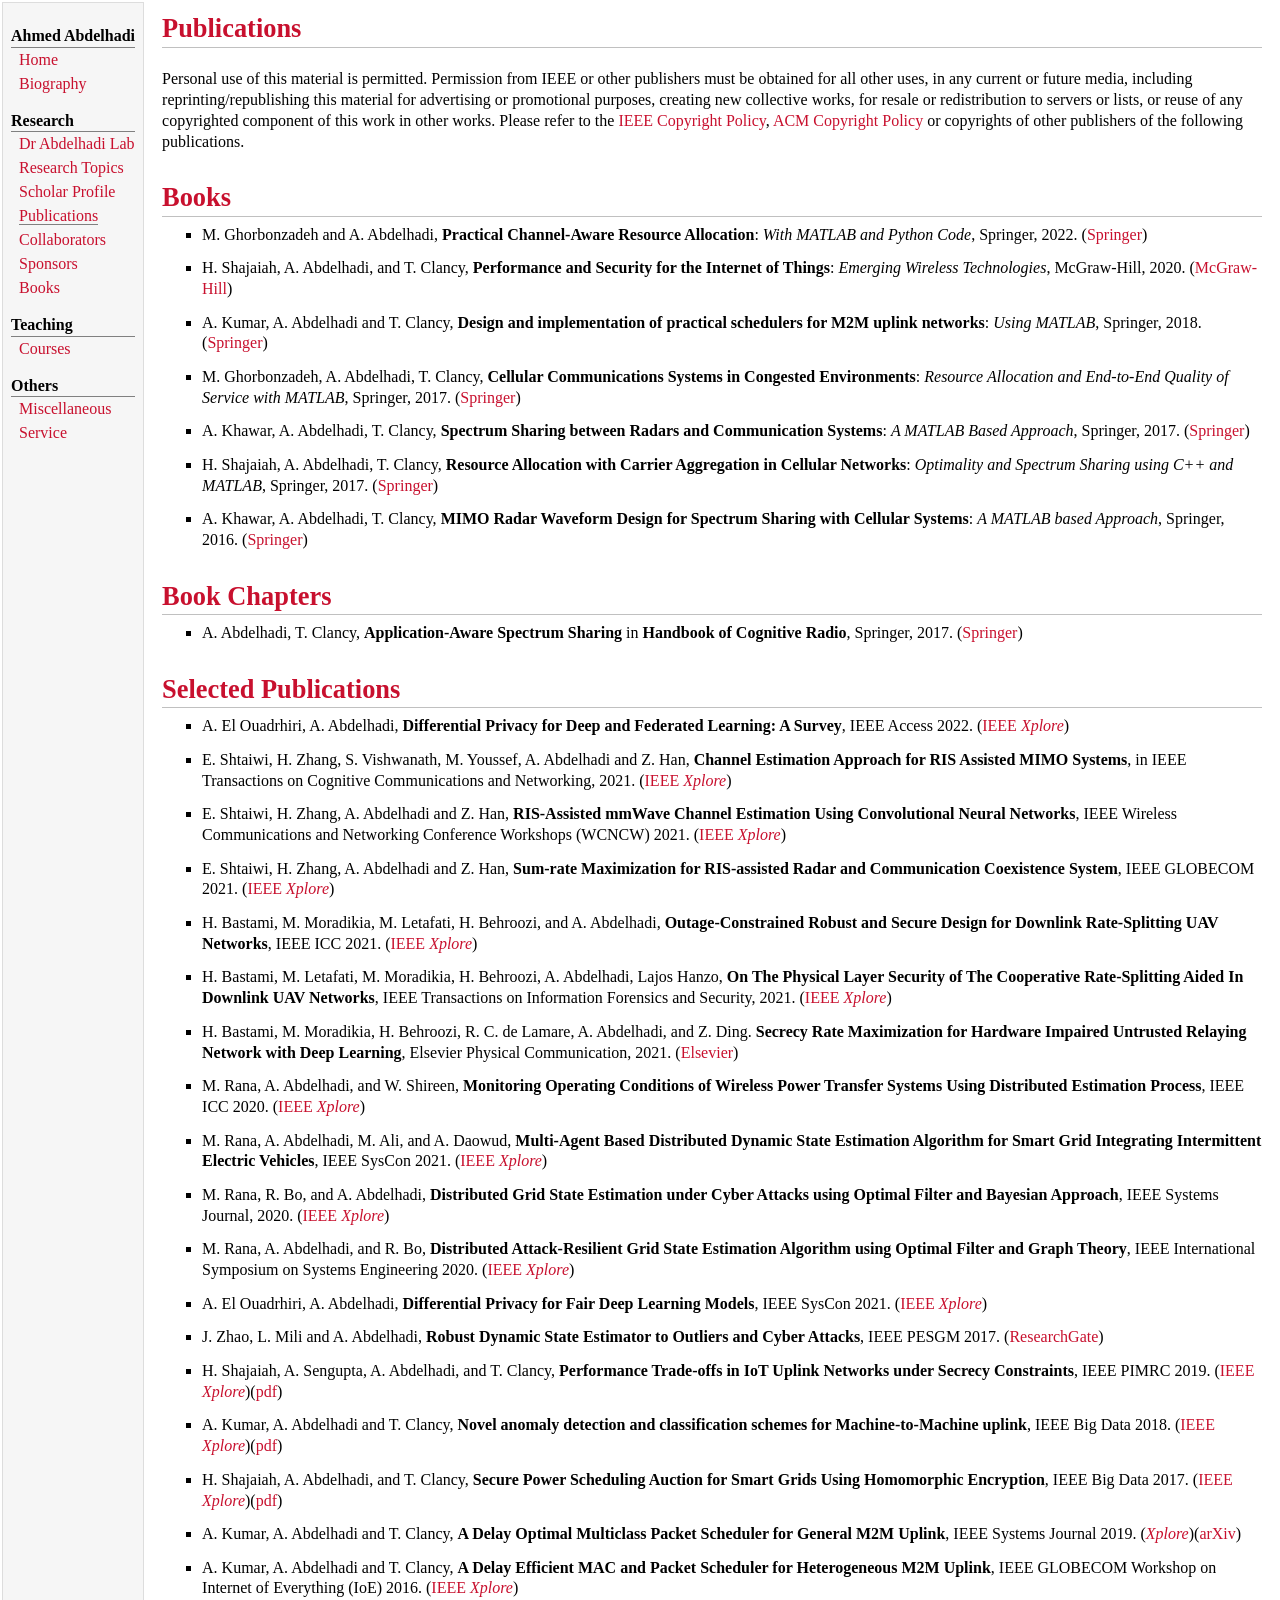
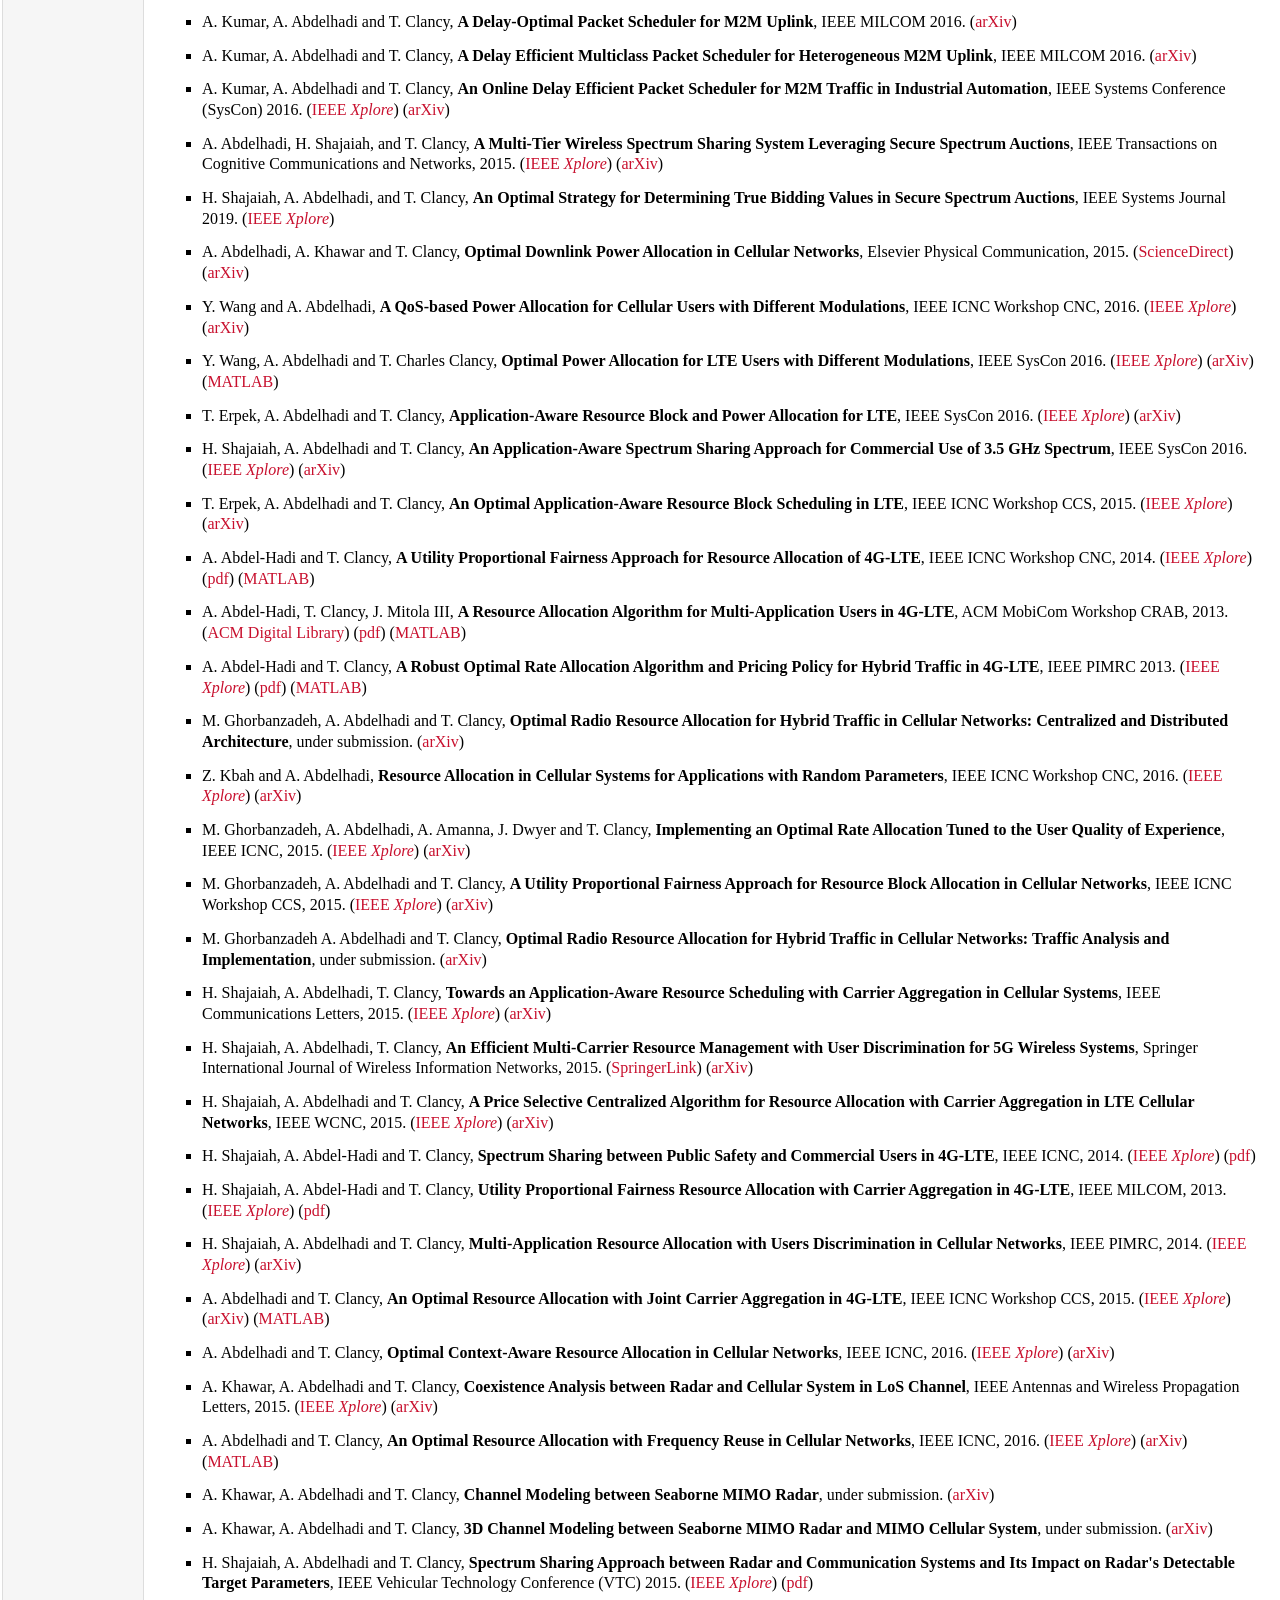
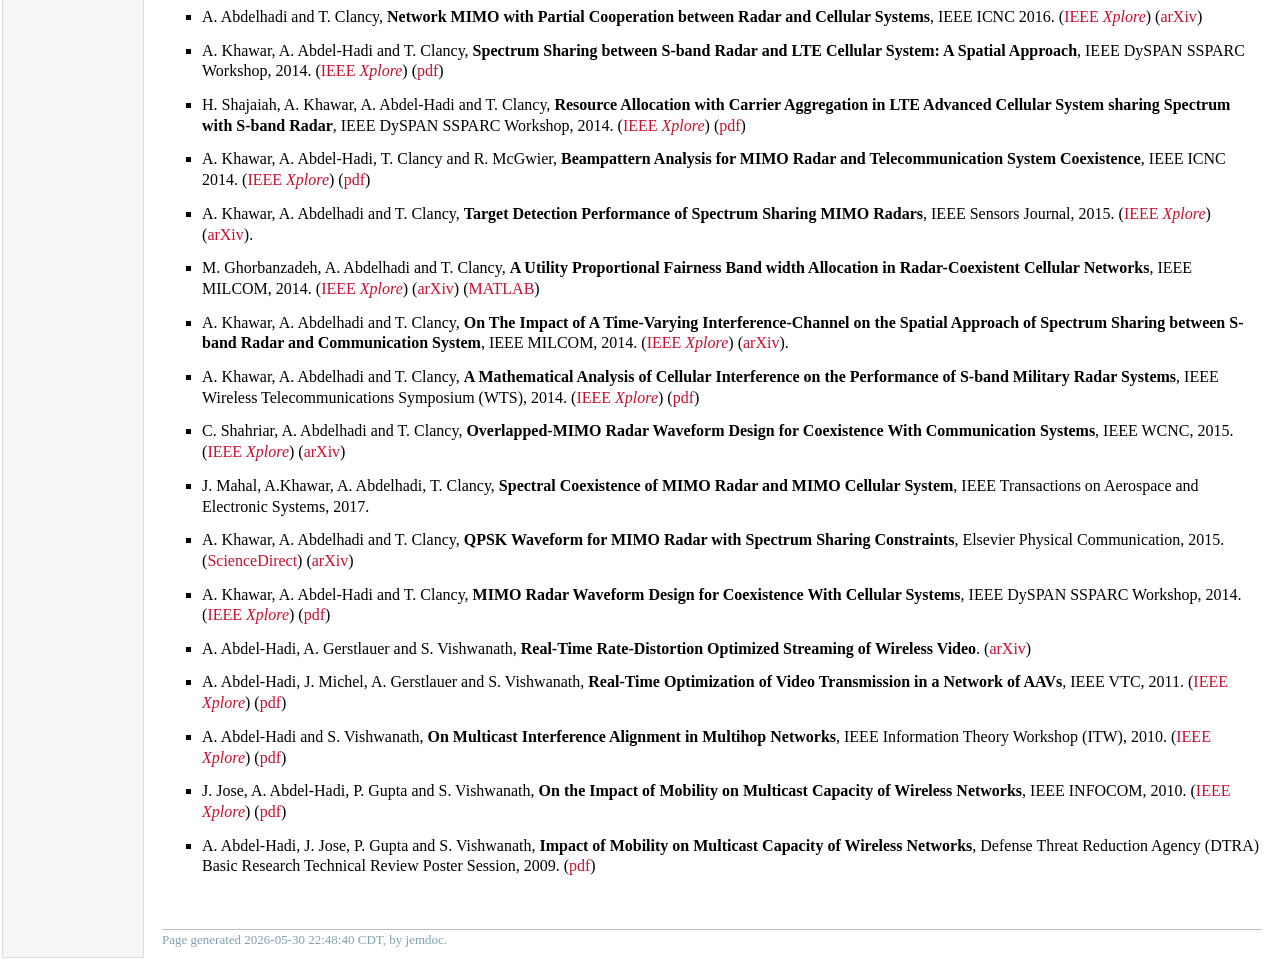
<file: publications.html>
<!DOCTYPE html PUBLIC "-//W3C//DTD XHTML 1.1//EN"
  "http://www.w3.org/TR/xhtml11/DTD/xhtml11.dtd">
<html xmlns="http://www.w3.org/1999/xhtml" xml:lang="en">
<head>
<meta name="generator" content="jemdoc, see http://jemdoc.jaboc.net/" />
<meta http-equiv="Content-Type" content="text/html;charset=utf-8" />
<link rel="stylesheet" href="jemdoc.css" type="text/css" />
<title>Publications</title>
</head>
<body>
<table summary="Table for page layout." id="tlayout">
<tr valign="top">
<td id="layout-menu">
<div class="menu-category">Ahmed Abdelhadi</div>
<div class="menu-item"><a href="aabdelhadi.html">Home</a></div>
<div class="menu-item"><a href="bio.html">Biography</a></div>
<div class="menu-category">Research</div>
<div class="menu-item"><a href="Dr_Abdelhadi_lab.html">Dr&nbsp;Abdelhadi&nbsp;Lab</a></div>
<div class="menu-item"><a href="research_summary.html">Research&nbsp;Topics</a></div>
<div class="menu-item"><a href="https://scholar.google.com/citations?user=vKcU6ZoAAAAJ&hl=en">Scholar&nbsp;Profile</a></div>
<div class="menu-item"><a href="publications.html" class="current">Publications</a></div>
<div class="menu-item"><a href="collaborators.html">Collaborators</a></div>
<div class="menu-item"><a href="sponsors.html">Sponsors</a></div>
<div class="menu-item"><a href="books.html">Books</a></div>
<div class="menu-category">Teaching</div>
<div class="menu-item"><a href="courses.html">Courses</a></div>
<div class="menu-category">Others</div>
<div class="menu-item"><a href="misc.html">Miscellaneous</a></div>
<div class="menu-item"><a href="service.html">Service</a></div>
</td>
<td id="layout-content">
<div id="toptitle">
<h1>Publications</h1>
</div>
<p>Personal use of this material is permitted. Permission from IEEE or other publishers must be obtained for all other uses, in any current or future media, including reprinting/republishing this material for advertising or promotional purposes, creating new collective works, for resale or redistribution to servers or lists, or reuse of any copyrighted component of this work in other works. Please refer to the <a href="http://www.ieee.org/publications_standards/publications/rights/copyrightpolicy.html">IEEE Copyright Policy</a>, <a href="http://www.acm.org/publications/policies/copyright_policy">ACM Copyright Policy</a> or copyrights of other publishers of the following publications.</p>
<h1>Books</h1>
<ul>
<li><p>M. Ghorbonzadeh and A. Abdelhadi, <b>Practical Channel-Aware Resource Allocation</b>: <i>With MATLAB and Python Code</i>, Springer, 2022.  (<a href="https://link.springer.com/book/10.1007/978-3-030-73632-3">Springer</a>)</p>
</li>
</ul>
<ul>
<li><p>H. Shajaiah, A. Abdelhadi, and T. Clancy, <b>Performance and Security for the Internet of Things</b>: <i>Emerging Wireless Technologies</i>, McGraw-Hill, 2020. (<a href="https://www.mheducation.ca/performance-and-security-for-the-internet-of-things-emerging-wireless-technologies-9781260460353-can">McGraw-Hill</a>)</p>
</li>
</ul>
<ul>
<li><p>A. Kumar, A. Abdelhadi and T. Clancy, <b>Design and implementation of practical schedulers for M2M uplink networks</b>: <i>Using MATLAB</i>, Springer, 2018. (<a href="https://www.springer.com/us/book/9783319780801">Springer</a>)</p>
</li>
</ul>
<ul>
<li><p>M. Ghorbonzadeh, A. Abdelhadi, T. Clancy, <b>Cellular Communications Systems in Congested Environments</b>: <i>Resource Allocation and End-to-End Quality of Service with MATLAB</i>, Springer, 2017. (<a href="http://www.springer.com/us/book/9783319462653">Springer</a>)</p>
</li>
</ul>
<ul>
<li><p>A. Khawar, A. Abdelhadi, T. Clancy, <b>Spectrum Sharing between Radars and Communication Systems</b>: <i>A MATLAB Based Approach</i>, Springer, 2017. (<a href="http://www.springer.com/us/book/9783319566832">Springer</a>)</p>
</li>
</ul>
<ul>
<li><p>H. Shajaiah, A. Abdelhadi, T. Clancy, <b>Resource Allocation with Carrier Aggregation in Cellular Networks</b>: <i>Optimality and Spectrum Sharing using C++ and MATLAB</i>, Springer, 2017. (<a href="http://www.springer.com/us/book/9783319605395">Springer</a>)</p>
</li>
</ul>
<ul>
<li><p>A. Khawar, A. Abdelhadi, T. Clancy, <b>MIMO Radar Waveform Design for Spectrum Sharing with Cellular Systems</b>: <i>A MATLAB based Approach</i>, Springer, 2016. (<a href="http://www.springer.com/us/book/9783319297231">Springer</a>) </p>
</li>
</ul>
<h1>Book Chapters</h1>
<ul>
<li><p>A. Abdelhadi, T. Clancy, <b>Application-Aware Spectrum Sharing</b> in <b>Handbook of Cognitive Radio</b>, Springer, 2017. (<a href="https://link.springer.com/referenceworkentry/10.1007/978-981-10-1389-8_13-1">Springer</a>)</p>
</li>
</ul>
<h1>Selected Publications</h1>
<ul>
<li><p>A. El Ouadrhiri, A. Abdelhadi, <b>Differential Privacy for Deep and Federated Learning: A Survey</b>, IEEE Access 2022. (<a href="https://ieeexplore.ieee.org/document/9714350">IEEE <i>Xplore</i></a>)</p>
</li>
</ul>
<ul>
<li><p>E. Shtaiwi, H. Zhang, S. Vishwanath, M. Youssef, A. Abdelhadi and Z. Han, <b>Channel Estimation Approach for RIS Assisted MIMO Systems</b>, in IEEE Transactions on Cognitive Communications and Networking, 2021. (<a href="https://ieeexplore.ieee.org/document/9418513">IEEE <i>Xplore</i></a>)</p>
</li>
</ul>
<ul>
<li><p>E. Shtaiwi, H. Zhang, A. Abdelhadi and Z. Han, <b>RIS-Assisted mmWave Channel Estimation Using Convolutional Neural Networks</b>, IEEE Wireless Communications and Networking Conference Workshops (WCNCW) 2021. (<a href="https://ieeexplore.ieee.org/document/9419974">IEEE <i>Xplore</i></a>)</p>
</li>
</ul>
<ul>
<li><p>E. Shtaiwi, H. Zhang, A. Abdelhadi and Z. Han, <b>Sum-rate Maximization for RIS-assisted Radar and Communication Coexistence System</b>, IEEE GLOBECOM 2021.  (<a href="https://ieeexplore.ieee.org/document/9685312">IEEE <i>Xplore</i></a>)</p>
</li>
</ul>
<ul>
<li><p>H. Bastami, M. Moradikia, M. Letafati, H. Behroozi, and A. Abdelhadi, <b>Outage-Constrained Robust and Secure Design for Downlink Rate-Splitting UAV Networks</b>, IEEE ICC 2021. (<a href="https://ieeexplore.ieee.org/abstract/document/9473675">IEEE <i>Xplore</i></a>)  </p>
</li>
</ul>
<ul>
<li><p>H. Bastami, M. Letafati, M. Moradikia, H. Behroozi, A. Abdelhadi, Lajos Hanzo, <b>On The Physical Layer Security of The Cooperative Rate-Splitting Aided In Downlink UAV Networks</b>, IEEE Transactions on Information Forensics and Security, 2021. (<a href="https://ieeexplore.ieee.org/abstract/document/9585491">IEEE <i>Xplore</i></a>)</p>
</li>
</ul>
<ul>
<li><p>H. Bastami, M. Moradikia, H. Behroozi, R. C. de Lamare, A. Abdelhadi, and Z. Ding. <b>Secrecy Rate Maximization for Hardware Impaired Untrusted Relaying Network with Deep Learning</b>, Elsevier Physical Communication, 2021. (<a href="https://www.sciencedirect.com/science/article/abs/pii/S1874490721002135">Elsevier</a>)</p>
</li>
</ul>
<ul>
<li><p>M. Rana, A. Abdelhadi, and W. Shireen, <b>Monitoring Operating Conditions of Wireless Power Transfer Systems Using Distributed Estimation Process</b>, IEEE ICC 2020. (<a href="https://ieeexplore.ieee.org/abstract/document/9473792">IEEE <i>Xplore</i></a>)</p>
</li>
</ul>
<ul>
<li><p>M. Rana, A. Abdelhadi, M. Ali, and A. Daowud, <b>Multi-Agent Based Distributed Dynamic State Estimation Algorithm for Smart Grid Integrating Intermittent Electric Vehicles</b>, IEEE SysCon 2021. (<a href="https://ieeexplore.ieee.org/abstract/document/9478342">IEEE <i>Xplore</i></a>)</p>
</li>
</ul>
<ul>
<li><p>M. Rana, R. Bo, and A. Abdelhadi, <b>Distributed Grid State Estimation under Cyber Attacks using Optimal Filter and Bayesian Approach</b>, IEEE Systems Journal, 2020. (<a href="https://ieeexplore.ieee.org/document/9163337">IEEE <i>Xplore</i></a>)</p>
</li>
</ul>
<ul>
<li><p>M. Rana, A. Abdelhadi, and R. Bo, <b>Distributed Attack-Resilient Grid State Estimation Algorithm using Optimal Filter and Graph Theory</b>, IEEE International Symposium on Systems Engineering 2020. (<a href="https://ieeexplore.ieee.org/document/9272241">IEEE <i>Xplore</i></a>)</p>
</li>
</ul>
<ul>
<li><p>A. El Ouadrhiri, A. Abdelhadi, <b>Differential Privacy for Fair Deep Learning Models</b>, IEEE SysCon 2021. (<a href="https://ieeexplore.ieee.org/document/9591252">IEEE <i>Xplore</i></a>)</p>
</li>
</ul>
<ul>
<li><p>J. Zhao, L. Mili and A. Abdelhadi, <b>Robust Dynamic State Estimator to Outliers and Cyber Attacks</b>, IEEE PESGM 2017. (<a href="https://www.researchgate.net/publication/312944531_Robust_Dynamic_State_Estimator_to_Outliers_and_Cyber_Attacks">ResearchGate</a>)</p>
</li>
</ul>
<ul>
<li><p>H. Shajaiah, A. Sengupta, A. Abdelhadi, and T. Clancy, <b>Performance Trade-offs in IoT Uplink Networks under Secrecy Constraints</b>, IEEE PIMRC 2019. (<a href="https://ieeexplore.ieee.org/document/8880817">IEEE <i>Xplore</i></a>)(<a href="IoT_secrecy_undersub.pdf">pdf</a>)</p>
</li>
</ul>
<ul>
<li><p>A. Kumar, A. Abdelhadi and T. Clancy, <b>Novel anomaly detection and classification schemes for Machine-to-Machine uplink</b>, IEEE Big Data 2018. (<a href="https://ieeexplore.ieee.org/document/8622142">IEEE <i>Xplore</i></a>)(<a href="M2M_security_undersub.pdf">pdf</a>)</p>
</li>
</ul>
<ul>
<li><p>H. Shajaiah, A. Abdelhadi, and T. Clancy,  <b>Secure Power Scheduling Auction for Smart Grids Using Homomorphic Encryption</b>, IEEE Big Data 2017. (<a href="https://ieeexplore.ieee.org/document/8258491">IEEE <i>Xplore</i></a>)(<a href="SmartGridAuction-undersub.pdf">pdf</a>)</p>
</li>
</ul>
<ul>
<li><p>A. Kumar, A. Abdelhadi and T. Clancy, <b>A Delay Optimal Multiclass Packet Scheduler for General M2M Uplink</b>, IEEE Systems Journal 2019. (<a href="https://ieeexplore.ieee.org/document/8717675IEEE"><i>Xplore</i></a>)(<a href="https://arxiv.org/abs/1606.06692">arXiv</a>) </p>
</li>
</ul>
<ul>
<li><p>A. Kumar, A. Abdelhadi and T. Clancy, <b>A Delay Efficient MAC and Packet Scheduler for Heterogeneous M2M Uplink</b>, IEEE GLOBECOM  Workshop on Internet of Everything (IoE) 2016. (<a href="http://ieeexplore.ieee.org/document/7848808/">IEEE <i>Xplore</i></a>)</p>
</li>
</ul>
<ul>
<li><p>A. Kumar, A. Abdelhadi and T. Clancy, <b>A Delay-Optimal Packet Scheduler for M2M Uplink</b>, IEEE MILCOM 2016. (<a href="https://arxiv.org/abs/1606.06794">arXiv</a>)</p>
</li>
</ul>
<ul>
<li><p>A. Kumar, A. Abdelhadi and T. Clancy, <b>A Delay Efficient Multiclass Packet Scheduler for Heterogeneous M2M Uplink</b>, IEEE MILCOM 2016.
(<a href="https://arxiv.org/abs/1601.03061">arXiv</a>)</p>
</li>
</ul>
<ul>
<li><p>A. Kumar, A. Abdelhadi and T. Clancy, <b>An Online Delay Efficient Packet Scheduler for M2M Traffic in Industrial Automation</b>, IEEE Systems Conference (SysCon) 2016. (<a href="http://ieeexplore.ieee.org/xpl/articleDetails.jsp?arnumber=7490665">IEEE <i>Xplore</i></a>) (<a href="http://arxiv.org/abs/1601.01348">arXiv</a>) </p>
</li>
</ul>
<ul>
<li><p>A. Abdelhadi, H. Shajaiah, and T. Clancy, <b>A Multi-Tier Wireless Spectrum Sharing System Leveraging Secure Spectrum Auctions</b>, IEEE Transactions on Cognitive Communications and Networks, 2015. (<a href="http://ieeexplore.ieee.org/xpl/login.jsp?tp=&amp;arnumber=7294644">IEEE <i>Xplore</i></a>) (<a href="http://arxiv.org/abs/1503.04899">arXiv</a>) </p>
</li>
</ul>
<ul>
<li><p>H. Shajaiah, A. Abdelhadi, and T. Clancy,  <b>An Optimal Strategy for Determining True Bidding Values in Secure Spectrum Auctions</b>, IEEE Systems Journal 2019. (<a href="https://ieeexplore.ieee.org/document/8360939">IEEE <i>Xplore</i></a>)</p>
</li>
</ul>
<ul>
<li><p>A. Abdelhadi, A. Khawar and T. Clancy, <b>Optimal Downlink Power Allocation in Cellular Networks</b>, Elsevier Physical Communication, 2015. (<a href="http://www.sciencedirect.com/science/article/pii/S1874490715000245">ScienceDirect</a>) (<a href="http://arxiv.org/abs/1405.6440">arXiv</a>)</p>
</li>
</ul>
<ul>
<li><p>Y. Wang and A. Abdelhadi, <b>A QoS-based Power Allocation for Cellular Users with Different Modulations</b>, IEEE ICNC Workshop CNC, 2016. (<a href="http://ieeexplore.ieee.org/xpl/articleDetails.jsp?arnumber=7440595">IEEE <i>Xplore</i></a>) (<a href="http://arxiv.org/abs/1507.07141">arXiv</a>)</p>
</li>
</ul>
<ul>
<li><p>Y. Wang, A. Abdelhadi and T. Charles Clancy, <b>Optimal Power Allocation for LTE Users with Different Modulations</b>, IEEE SysCon 2016. (<a href="http://ieeexplore.ieee.org/xpl/articleDetails.jsp?arnumber=7490537">IEEE <i>Xplore</i></a>) (<a href="http://arxiv.org/abs/1507.07159">arXiv</a>)(<a href="Power_MATLAB.pdf">MATLAB</a>)</p>
</li>
</ul>
<ul>
<li><p>T. Erpek, A. Abdelhadi and T. Clancy, <b>Application-Aware Resource Block and Power Allocation for LTE</b>, IEEE SysCon 2016. (<a href="http://ieeexplore.ieee.org/xpl/articleDetails.jsp?arnumber=7490591">IEEE <i>Xplore</i></a>) (<a href="http://arxiv.org/abs/1511.04814">arXiv</a>)</p>
</li>
</ul>
<ul>
<li><p>H. Shajaiah, A. Abdelhadi and T. Clancy, <b>An Application-Aware Spectrum Sharing Approach for Commercial Use of 3.5 GHz Spectrum</b>, IEEE SysCon 2016. (<a href="http://ieeexplore.ieee.org/xpl/articleDetails.jsp?arnumber=7490589">IEEE <i>Xplore</i></a>) (<a href="http://arxiv.org/abs/1510.07970">arXiv</a>)</p>
</li>
</ul>
<ul>
<li><p>T. Erpek, A. Abdelhadi and T. Clancy, <b>An Optimal Application-Aware Resource Block Scheduling in LTE</b>, IEEE ICNC Workshop CCS, 2015. (<a href="http://ieeexplore.ieee.org/xpl/articleDetails.jsp?arnumber=7069354">IEEE <i>Xplore</i></a>) (<a href="https://arxiv.org/abs/1511.04814">arXiv</a>)</p>
</li>
</ul>
<ul>
<li><p>A. Abdel-Hadi and T. Clancy, <b>A Utility Proportional Fairness Approach for Resource Allocation of 4G-LTE</b>, IEEE ICNC Workshop CNC, 2014. (<a href="http://ieeexplore.ieee.org/xpl/login.jsp?tp=&amp;arnumber=6785480">IEEE <i>Xplore</i></a>) (<a href="IEEE_ICNC_2014.pdf">pdf</a>) (<a href="https://arxiv.org/pdf/1612.07862v1.pdf">MATLAB</a>)</p>
</li>
</ul>
<ul>
<li><p>A. Abdel-Hadi, T. Clancy, J. Mitola III, <b>A Resource Allocation Algorithm for Multi-Application Users in 4G-LTE</b>, ACM MobiCom Workshop CRAB, 2013. (<a href="http://dl.acm.org/citation.cfm?id=2508481">ACM Digital Library</a>) (<a href="ACM_MobiCom_2013.pdf">pdf</a>) (<a href="Multi_matlab.pdf">MATLAB</a>)</p>
</li>
</ul>
<ul>
<li><p>A. Abdel-Hadi and T. Clancy, <b>A Robust Optimal Rate Allocation Algorithm and Pricing Policy for Hybrid Traffic in 4G-LTE</b>, IEEE PIMRC 2013. (<a href="http://ieeexplore.ieee.org/xpl/login.jsp?tp=&amp;arnumber=6666506">IEEE <i>Xplore</i></a>) (<a href="IEEE_PIMRC_2013.pdf">pdf</a>) (<a href="https://arxiv.org/pdf/1612.07862v1.pdf">MATLAB</a>)</p>
</li>
</ul>
<ul>
<li><p>M. Ghorbanzadeh, A. Abdelhadi and T. Clancy, <b>Optimal Radio Resource Allocation for Hybrid Traffic in Cellular Networks: Centralized and Distributed Architecture</b>, under submission. (<a href="http://arxiv.org/abs/1411.4011">arXiv</a>)</p>
</li>
</ul>
<ul>
<li><p>Z. Kbah and A. Abdelhadi, <b>Resource Allocation in Cellular Systems for Applications with Random Parameters</b>, IEEE ICNC Workshop CNC, 2016. (<a href="http://ieeexplore.ieee.org/xpl/articleDetails.jsp?arnumber=7440596">IEEE <i>Xplore</i></a>) (<a href="http://arxiv.org/abs/1507.07608">arXiv</a>)</p>
</li>
</ul>
<ul>
<li><p>M. Ghorbanzadeh, A. Abdelhadi, A. Amanna, J. Dwyer and T. Clancy, <b>Implementing an Optimal Rate Allocation Tuned to the User Quality of Experience</b>, IEEE ICNC, 2015. (<a href="http://ieeexplore.ieee.org/xpl/articleDetails.jsp?reload=true&amp;arnumber=7069357">IEEE <i>Xplore</i></a>) (<a href="http://arxiv.org/abs/1406.4548">arXiv</a>)</p>
</li>
</ul>
<ul>
<li><p>M. Ghorbanzadeh, A. Abdelhadi and T. Clancy, <b>A Utility Proportional Fairness Approach for Resource Block Allocation in Cellular Networks</b>, IEEE ICNC Workshop CCS, 2015. (<a href="http://ieeexplore.ieee.org/xpl/articleDetails.jsp?arnumber=7069394">IEEE <i>Xplore</i></a>) (<a href="http://arxiv.org/abs/1406.2630">arXiv</a>)</p>
</li>
</ul>
<ul>
<li><p>M. Ghorbanzadeh A. Abdelhadi and T. Clancy, <b>Optimal Radio Resource Allocation for Hybrid Traffic in Cellular Networks: Traffic Analysis and Implementation</b>, under submission. (<a href="http://arxiv.org/abs/1411.4012">arXiv</a>)</p>
</li>
</ul>
<ul>
<li><p>H. Shajaiah, A. Abdelhadi, T. Clancy, <b>Towards an Application-Aware Resource Scheduling with Carrier Aggregation in Cellular Systems</b>, IEEE Communications Letters, 2015. (<a href="http://ieeexplore.ieee.org/xpl/login.jsp?tp=&amp;arnumber=7307986">IEEE <i>Xplore</i></a>) (<a href="http://arxiv.org/abs/1510.07550">arXiv</a>)</p>
</li>
</ul>
<ul>
<li><p>H. Shajaiah, A. Abdelhadi, T. Clancy, <b>An Efficient Multi-Carrier Resource Management with User Discrimination for 5G Wireless Systems</b>, Springer International Journal of Wireless Information Networks, 2015. (<a href="http://link.springer.com/article/10.1007%2Fs10776-015-0283-y">SpringerLink</a>) (<a href="http://arxiv.org/abs/1506.02448">arXiv</a>)</p>
</li>
</ul>
<ul>
<li><p>H. Shajaiah, A. Abdelhadi and T. Clancy, <b>A Price Selective Centralized Algorithm for Resource Allocation with Carrier Aggregation in LTE Cellular Networks</b>, IEEE WCNC, 2015. (<a href="http://ieeexplore.ieee.org/xpl/login.jsp?tp=&amp;arnumber=7127574">IEEE <i>Xplore</i></a>) (<a href="http://arxiv.org/abs/1408.4151">arXiv</a>)</p>
</li>
</ul>
<ul>
<li><p>H. Shajaiah, A. Abdel-Hadi and T. Clancy, <b>Spectrum Sharing between Public Safety and Commercial Users in 4G-LTE</b>, IEEE ICNC, 2014. (<a href="http://ieeexplore.ieee.org/xpl/login.jsp?tp=&amp;arnumber=6785417">IEEE <i>Xplore</i></a>) (<a href="IEEE_ICNC_2014b.pdf">pdf</a>)</p>
</li>
</ul>
<ul>
<li><p>H. Shajaiah, A. Abdel-Hadi and T. Clancy, <b>Utility Proportional Fairness Resource Allocation with Carrier Aggregation in 4G-LTE</b>, IEEE MILCOM, 2013. (<a href="http://ieeexplore.ieee.org/xpl/login.jsp?tp=&amp;arnumber=6735657">IEEE <i>Xplore</i></a>) (<a href="IEEE_MILCOM_2013.pdf">pdf</a>)</p>
</li>
</ul>
<ul>
<li><p>H. Shajaiah, A. Abdelhadi and T. Clancy, <b>Multi-Application Resource Allocation with Users Discrimination in Cellular Networks</b>, IEEE PIMRC, 2014. (<a href="http://ieeexplore.ieee.org/xpl/articleDetails.jsp?reload=true&amp;arnumber=7136343">IEEE <i>Xplore</i></a>) (<a href="http://arxiv.org/abs/1406.1818">arXiv</a>)</p>
</li>
</ul>
<ul>
<li><p>A. Abdelhadi and T. Clancy, <b>An Optimal Resource Allocation with Joint Carrier Aggregation in 4G-LTE</b>, IEEE ICNC Workshop CCS, 2015. (<a href="http://ieeexplore.ieee.org/xpl/login.jsp?tp=&amp;arnumber=7069330">IEEE <i>Xplore</i></a>) (<a href="http://arxiv.org/abs/1405.6448">arXiv</a>) (<a href="Joint_matlab.pdf">MATLAB</a>)</p>
</li>
</ul>
<ul>
<li><p>A. Abdelhadi and T. Clancy, <b>Optimal Context-Aware Resource Allocation in Cellular Networks</b>, IEEE ICNC, 2016. (<a href="http://ieeexplore.ieee.org/xpl/articleDetails.jsp?arnumber=7440640">IEEE <i>Xplore</i></a>) (<a href="http://arxiv.org/abs/1406.1910">arXiv</a>)</p>
</li>
</ul>
<ul>
<li><p>A. Khawar, A. Abdelhadi and T. Clancy, <b>Coexistence Analysis between Radar and Cellular System in LoS Channel</b>, IEEE Antennas and Wireless Propagation Letters, 2015. (<a href="http://ieeexplore.ieee.org/xpl/login.jsp?tp=&amp;arnumber=7289385">IEEE <i>Xplore</i></a>) (<a href="http://arxiv.org/abs/1506.07468">arXiv</a>)</p>
</li>
</ul>
<ul>
<li><p>A. Abdelhadi and T. Clancy, <b>An Optimal Resource Allocation with Frequency Reuse in Cellular Networks</b>, IEEE ICNC, 2016. (<a href="http://ieeexplore.ieee.org/document/7440718/">IEEE <i>Xplore</i></a>) (<a href="https://arxiv.org/abs/1507.07161">arXiv</a>) (<a href="Reuse_MATLAB.pdf">MATLAB</a>)</p>
</li>
</ul>
<ul>
<li><p>A. Khawar, A. Abdelhadi and T. Clancy, <b>Channel Modeling between Seaborne MIMO Radar</b>, under submission. (<a href="http://arxiv.org/abs/1504.04325">arXiv</a>)</p>
</li>
</ul>
<ul>
<li><p>A. Khawar, A. Abdelhadi and T. Clancy, <b>3D Channel Modeling between Seaborne MIMO Radar and MIMO Cellular System</b>, under submission. (<a href="http://arxiv.org/abs/1504.04333">arXiv</a>)</p>
</li>
</ul>
<ul>
<li><p>H. Shajaiah, A. Abdelhadi and T. Clancy, <b>Spectrum Sharing Approach between Radar and Communication Systems and Its Impact on Radar's Detectable Target Parameters</b>, IEEE Vehicular Technology Conference (VTC) 2015. (<a href="http://ieeexplore.ieee.org/xpl/articleDetails.jsp?arnumber=7146104">IEEE <i>Xplore</i></a>) (<a href="IEEE_VTC_2015.pdf">pdf</a>)</p>
</li>
</ul>
<ul>
<li><p>A. Abdelhadi and T. Clancy, <b>Network MIMO with Partial Cooperation between Radar and Cellular Systems</b>, IEEE ICNC 2016. (<a href="http://ieeexplore.ieee.org/xpl/articleDetails.jsp?arnumber=7440576">IEEE <i>Xplore</i></a>) (<a href="https://arxiv.org/abs/1507.07267">arXiv</a>)</p>
</li>
</ul>
<ul>
<li><p>A. Khawar, A. Abdel-Hadi and T. Clancy, <b>Spectrum Sharing between S-band Radar and LTE Cellular System: A Spatial Approach</b>, IEEE DySPAN SSPARC Workshop, 2014. (<a href="http://ieeexplore.ieee.org/xpl/login.jsp?tp=&amp;arnumber=6817773">IEEE <i>Xplore</i></a>) (<a href="IEEE_DySPAN_2014.pdf">pdf</a>)</p>
</li>
</ul>
<ul>
<li><p>H. Shajaiah, A. Khawar, A. Abdel-Hadi and T. Clancy, <b>Resource Allocation with Carrier Aggregation in LTE Advanced Cellular System sharing Spectrum with S-band Radar</b>, IEEE DySPAN SSPARC Workshop, 2014. (<a href="http://ieeexplore.ieee.org/xpl/login.jsp?tp=&amp;arnumber=6817777">IEEE <i>Xplore</i></a>) (<a href="IEEE_DySPAN_2014b.pdf">pdf</a>)</p>
</li>
</ul>
<ul>
<li><p>A. Khawar, A. Abdel-Hadi, T. Clancy and R. McGwier, <b>Beampattern Analysis for MIMO Radar and Telecommunication System Coexistence</b>, IEEE ICNC 2014. (<a href="http://ieeexplore.ieee.org/xpl/login.jsp?tp=&amp;arnumber=6785392">IEEE <i>Xplore</i></a>) (<a href="IEEE_ICNC_2014c.pdf">pdf</a>)</p>
</li>
</ul>
<ul>
<li><p>A. Khawar, A. Abdelhadi and T. Clancy, <b>Target Detection Performance of Spectrum Sharing MIMO Radars</b>, IEEE Sensors Journal, 2015. (<a href="http://ieeexplore.ieee.org/xpl/articleDetails.jsp?reload=true&amp;arnumber=7089157">IEEE <i>Xplore</i></a>) (<a href="http://arxiv.org/abs/1408.0540">arXiv</a>).</p>
</li>
</ul>
<ul>
<li><p>M. Ghorbanzadeh, A. Abdelhadi and T. Clancy, <b>A Utility Proportional Fairness Band width Allocation in Radar-Coexistent Cellular Networks</b>, IEEE MILCOM, 2014. (<a href="http://ieeexplore.ieee.org/xpl/login.jsp?tp=&amp;arnumber=6956968">IEEE <i>Xplore</i></a>) (<a href="http://arxiv.org/abs/1406.2631">arXiv</a>) (<a href="Radar_MATLAB.pdf">MATLAB</a>)</p>
</li>
</ul>
<ul>
<li><p>A. Khawar, A. Abdelhadi and T. Clancy, <b>On The Impact of A Time-Varying Interference-Channel on the Spatial Approach of Spectrum Sharing between S-band Radar and Communication System</b>, IEEE MILCOM, 2014. (<a href="http://ieeexplore.ieee.org/xpl/login.jsp?tp=&amp;arnumber=6956861">IEEE <i>Xplore</i></a>) (<a href="http://arxiv.org/abs/1406.1169">arXiv</a>).</p>
</li>
</ul>
<ul>
<li><p>A. Khawar, A. Abdelhadi and T. Clancy, <b>A Mathematical Analysis of Cellular Interference on the Performance of S-band Military Radar Systems</b>, IEEE Wireless Telecommunications Symposium (WTS), 2014. (<a href="http://ieeexplore.ieee.org/xpl/login.jsp?tp=&amp;arnumber=6835028">IEEE <i>Xplore</i></a>) (<a href="IEEE_WTS_2014.pdf">pdf</a>)</p>
</li>
</ul>
<ul>
<li><p>C. Shahriar, A. Abdelhadi and T. Clancy, <b>Overlapped-MIMO Radar Waveform Design for Coexistence With Communication Systems</b>, IEEE WCNC, 2015. (<a href="http://ieeexplore.ieee.org/xpl/login.jsp?tp=&amp;arnumber=7127473">IEEE <i>Xplore</i></a>) (<a href="http://arxiv.org/abs/1502.04117">arXiv</a>)</p>
</li>
</ul>
<ul>
<li><p>J. Mahal, A.Khawar, A. Abdelhadi, T. Clancy, <b>Spectral Coexistence of MIMO Radar and MIMO Cellular System</b>, IEEE Transactions on Aerospace and Electronic Systems, 2017.</p>
</li>
</ul>
<ul>
<li><p>A. Khawar, A. Abdelhadi and T. Clancy, <b>QPSK Waveform for MIMO Radar with Spectrum Sharing Constraints</b>, Elsevier Physical Communication, 2015. (<a href="http://www.sciencedirect.com/science/article/pii/S1874490715000361">ScienceDirect</a>) (<a href="http://arxiv.org/abs/1407.8510">arXiv</a>)</p>
</li>
</ul>
<ul>
<li><p>A. Khawar, A. Abdel-Hadi and T. Clancy, <b>MIMO Radar Waveform Design for Coexistence With Cellular Systems</b>, IEEE DySPAN SSPARC Workshop, 2014. (<a href="http://ieeexplore.ieee.org/xpl/login.jsp?tp=&amp;arnumber=6817775">IEEE <i>Xplore</i></a>) (<a href="IEEE_DySPAN_2014c.pdf">pdf</a>)</p>
</li>
</ul>
<ul>
<li><p>A. Abdel-Hadi, A. Gerstlauer and S. Vishwanath, <b>Real-Time Rate-Distortion Optimized Streaming of Wireless Video</b>. (<a href="http://arxiv.org/abs/1406.1915">arXiv</a>)</p>
</li>
</ul>
<ul>
<li><p>A. Abdel-Hadi, J. Michel, A. Gerstlauer and S. Vishwanath, <b>Real-Time Optimization of Video Transmission in a Network of AAVs</b>, IEEE VTC, 2011. (<a href="http://ieeexplore.ieee.org/xpl/login.jsp?tp=&amp;arnumber=6093186">IEEE <i>Xplore</i></a>) (<a href="IEEE_VTC_2011.pdf">pdf</a>)</p>
</li>
</ul>
<ul>
<li><p>A. Abdel-Hadi and S. Vishwanath, <b>On Multicast Interference Alignment in Multihop Networks</b>, IEEE Information Theory Workshop (ITW), 2010. (<a href="http://ieeexplore.ieee.org/xpl/login.jsp?tp=&amp;arnumber=5503128">IEEE <i>Xplore</i></a>) (<a href="IEEE_ITW_2010.pdf">pdf</a>)</p>
</li>
</ul>
<ul>
<li><p>J. Jose, A. Abdel-Hadi, P. Gupta and S. Vishwanath, <b>On the Impact of Mobility on Multicast Capacity of Wireless Networks</b>, IEEE INFOCOM, 2010. (<a href="http://ieeexplore.ieee.org/xpl/login.jsp?tp=&amp;arnumber=5462255">IEEE <i>Xplore</i></a>) (<a href="IEEE_INFOCOM_2010.pdf">pdf</a>)</p>
</li>
</ul>
<ul>
<li><p>A. Abdel-Hadi, J. Jose, P. Gupta and S. Vishwanath, <b>Impact of Mobility on Multicast Capacity of Wireless Networks</b>, Defense Threat Reduction Agency (DTRA) Basic Research Technical Review Poster Session, 2009. (<a href="DTRA_poster.pdf">pdf</a>)</p>
</li>
</ul>
<div id="footer">
<div id="footer-text">
Page generated 2026-05-30 22:48:40 CDT, by <a href="http://jemdoc.jaboc.net/">jemdoc</a>.
</div>
</div>
</td>
</tr>
</table>
</body>
</html>
</file>
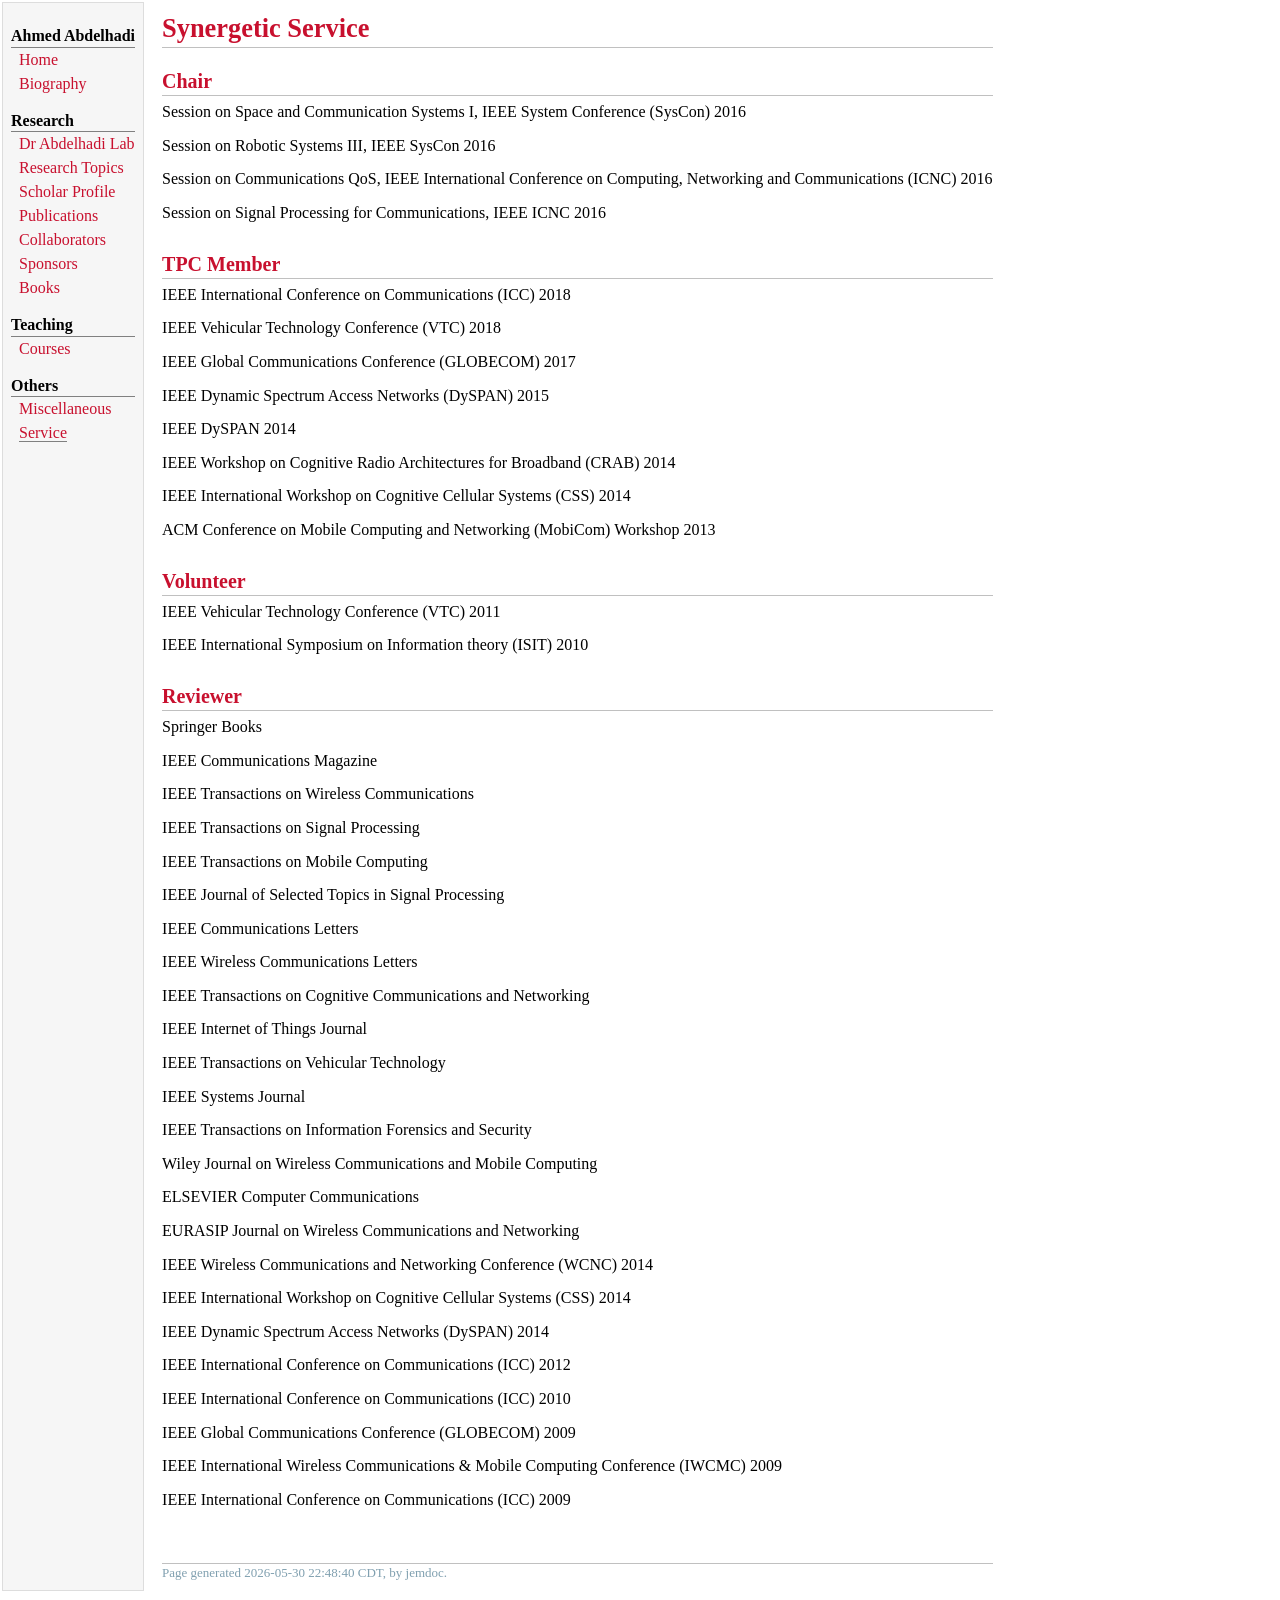
<file: service.html>
<!DOCTYPE html PUBLIC "-//W3C//DTD XHTML 1.1//EN"
  "http://www.w3.org/TR/xhtml11/DTD/xhtml11.dtd">
<html xmlns="http://www.w3.org/1999/xhtml" xml:lang="en">
<head>
<meta name="generator" content="jemdoc, see http://jemdoc.jaboc.net/" />
<meta http-equiv="Content-Type" content="text/html;charset=utf-8" />
<link rel="stylesheet" href="jemdoc.css" type="text/css" />
<title>Synergetic Service</title>
</head>
<body>
<table summary="Table for page layout." id="tlayout">
<tr valign="top">
<td id="layout-menu">
<div class="menu-category">Ahmed Abdelhadi</div>
<div class="menu-item"><a href="aabdelhadi.html">Home</a></div>
<div class="menu-item"><a href="bio.html">Biography</a></div>
<div class="menu-category">Research</div>
<div class="menu-item"><a href="Dr_Abdelhadi_lab.html">Dr&nbsp;Abdelhadi&nbsp;Lab</a></div>
<div class="menu-item"><a href="research_summary.html">Research&nbsp;Topics</a></div>
<div class="menu-item"><a href="https://scholar.google.com/citations?user=vKcU6ZoAAAAJ&hl=en">Scholar&nbsp;Profile</a></div>
<div class="menu-item"><a href="publications.html">Publications</a></div>
<div class="menu-item"><a href="collaborators.html">Collaborators</a></div>
<div class="menu-item"><a href="sponsors.html">Sponsors</a></div>
<div class="menu-item"><a href="books.html">Books</a></div>
<div class="menu-category">Teaching</div>
<div class="menu-item"><a href="courses.html">Courses</a></div>
<div class="menu-category">Others</div>
<div class="menu-item"><a href="misc.html">Miscellaneous</a></div>
<div class="menu-item"><a href="service.html" class="current">Service</a></div>
</td>
<td id="layout-content">
<div id="toptitle">
<h1>Synergetic Service</h1>
</div>
<h2>Chair</h2>
<p>Session on Space and Communication Systems I, IEEE System Conference (SysCon) 2016</p>
<p>Session on Robotic Systems III, IEEE SysCon 2016</p>
<p>Session on Communications QoS, IEEE International Conference on Computing, Networking and Communications (ICNC) 2016</p>
<p>Session on Signal Processing for Communications, IEEE ICNC 2016</p>
<h2>TPC Member</h2>
<p>IEEE International Conference on Communications (ICC) 2018</p>
<p>IEEE Vehicular Technology Conference (VTC) 2018</p>
<p>IEEE Global Communications Conference (GLOBECOM) 2017</p>
<p>IEEE  Dynamic Spectrum Access Networks (DySPAN) 2015</p>
<p>IEEE DySPAN 2014</p>
<p>IEEE Workshop on Cognitive Radio Architectures for Broadband (CRAB) 2014</p>
<p>IEEE International Workshop on Cognitive Cellular Systems (CSS) 2014</p>
<p>ACM Conference on Mobile Computing and Networking (MobiCom) Workshop 2013</p>
<h2>Volunteer</h2>
<p>IEEE Vehicular Technology Conference (VTC) 2011 </p>
<p>IEEE International Symposium on Information theory (ISIT) 2010 </p>
<h2>Reviewer </h2>
<p>Springer Books</p>
<p>IEEE Communications Magazine</p>
<p>IEEE Transactions on Wireless Communications</p>
<p>IEEE Transactions on Signal Processing</p>
<p>IEEE Transactions on Mobile Computing</p>
<p>IEEE Journal of Selected Topics in Signal Processing</p>
<p>IEEE Communications Letters</p>
<p>IEEE Wireless Communications Letters</p>
<p>IEEE Transactions on Cognitive Communications and Networking</p>
<p>IEEE Internet of Things Journal</p>
<p>IEEE Transactions on Vehicular Technology</p>
<p>IEEE Systems Journal</p>
<p>IEEE Transactions on Information Forensics and Security</p>
<p>Wiley Journal on Wireless Communications and Mobile Computing</p>
<p>ELSEVIER Computer Communications</p>
<p>EURASIP Journal on Wireless Communications and Networking </p>
<p>IEEE Wireless Communications and Networking Conference (WCNC) 2014 </p>
<p>IEEE International Workshop on Cognitive Cellular Systems (CSS) 2014 </p>
<p>IEEE  Dynamic Spectrum Access Networks (DySPAN) 2014 </p>
<p>IEEE International Conference on Communications (ICC) 2012 </p>
<p>IEEE International Conference on Communications (ICC) 2010 </p>
<p>IEEE Global Communications Conference (GLOBECOM) 2009</p>
<p>IEEE International Wireless Communications &amp; Mobile Computing Conference (IWCMC) 2009</p>
<p>IEEE International Conference on Communications (ICC) 2009</p>
<div id="footer">
<div id="footer-text">
Page generated 2026-05-30 22:48:40 CDT, by <a href="http://jemdoc.jaboc.net/">jemdoc</a>.
</div>
</div>
</td>
</tr>
</table>
</body>
</html>
</file>
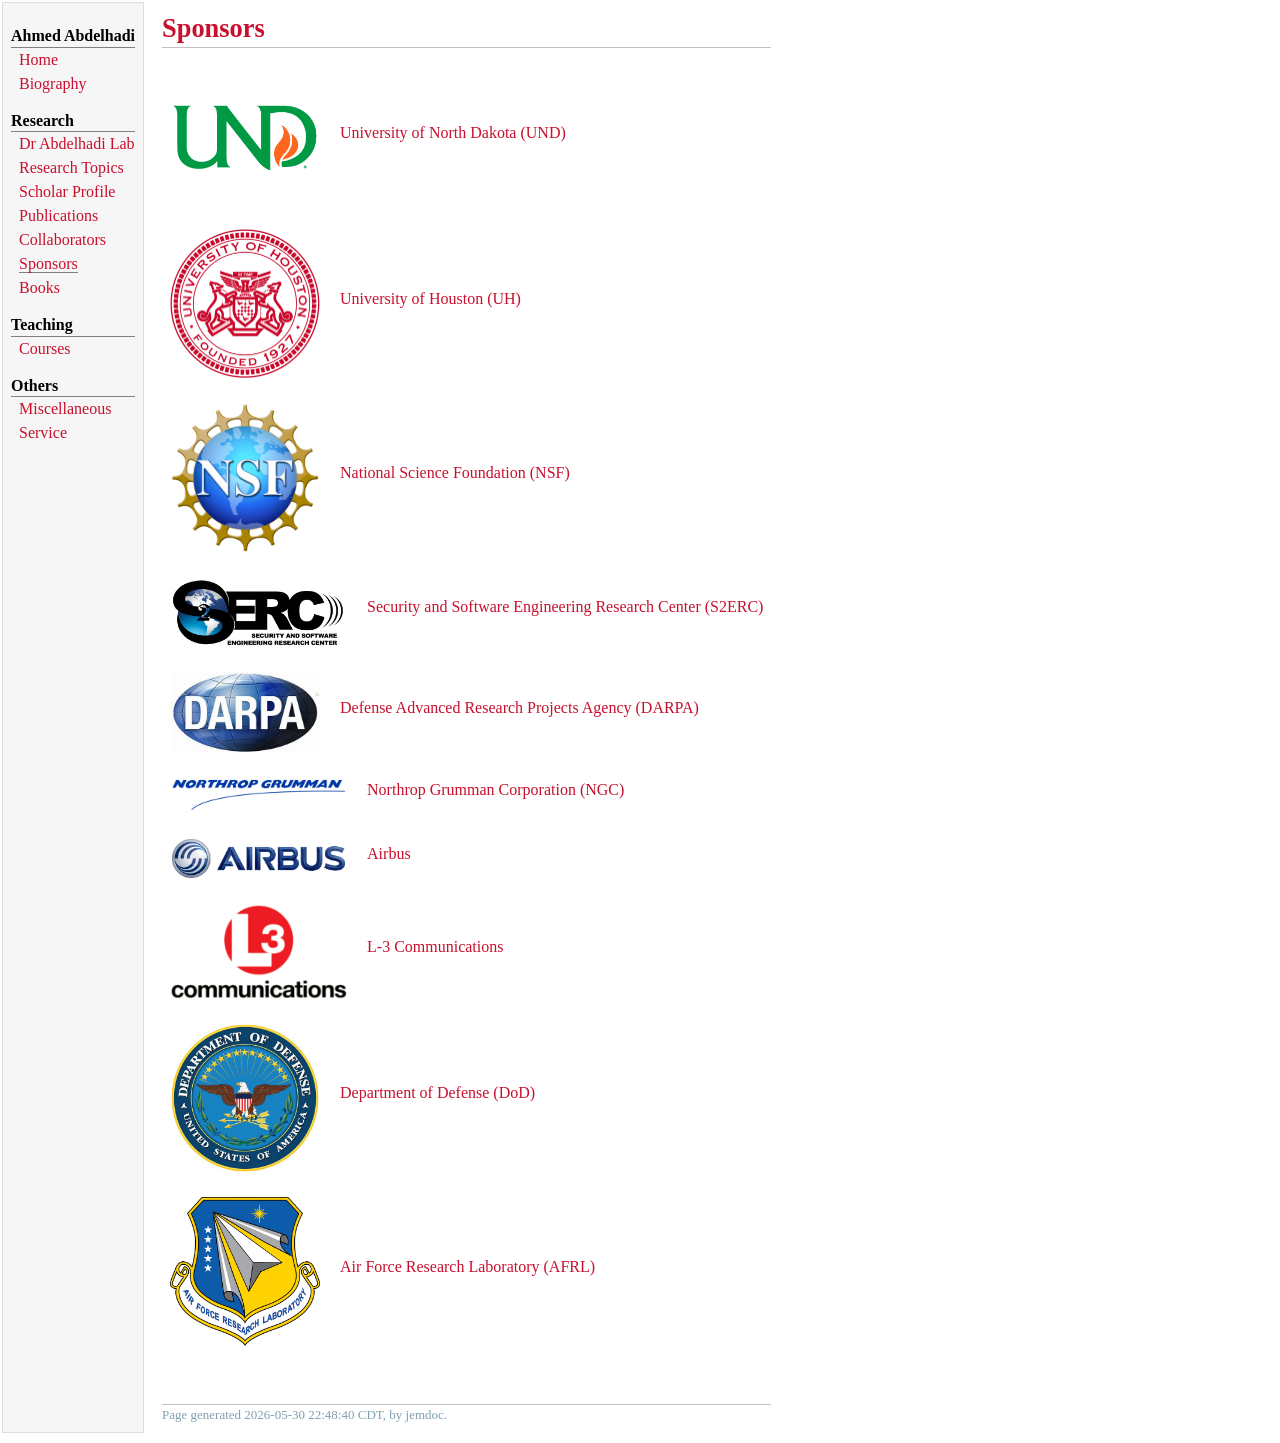
<file: sponsors.html>
<!DOCTYPE html PUBLIC "-//W3C//DTD XHTML 1.1//EN"
  "http://www.w3.org/TR/xhtml11/DTD/xhtml11.dtd">
<html xmlns="http://www.w3.org/1999/xhtml" xml:lang="en">
<head>
<meta name="generator" content="jemdoc, see http://jemdoc.jaboc.net/" />
<meta http-equiv="Content-Type" content="text/html;charset=utf-8" />
<link rel="stylesheet" href="jemdoc.css" type="text/css" />
<title>Sponsors</title>
</head>
<body>
<table summary="Table for page layout." id="tlayout">
<tr valign="top">
<td id="layout-menu">
<div class="menu-category">Ahmed Abdelhadi</div>
<div class="menu-item"><a href="aabdelhadi.html">Home</a></div>
<div class="menu-item"><a href="bio.html">Biography</a></div>
<div class="menu-category">Research</div>
<div class="menu-item"><a href="Dr_Abdelhadi_lab.html">Dr&nbsp;Abdelhadi&nbsp;Lab</a></div>
<div class="menu-item"><a href="research_summary.html">Research&nbsp;Topics</a></div>
<div class="menu-item"><a href="https://scholar.google.com/citations?user=vKcU6ZoAAAAJ&hl=en">Scholar&nbsp;Profile</a></div>
<div class="menu-item"><a href="publications.html">Publications</a></div>
<div class="menu-item"><a href="collaborators.html">Collaborators</a></div>
<div class="menu-item"><a href="sponsors.html" class="current">Sponsors</a></div>
<div class="menu-item"><a href="books.html">Books</a></div>
<div class="menu-category">Teaching</div>
<div class="menu-item"><a href="courses.html">Courses</a></div>
<div class="menu-category">Others</div>
<div class="menu-item"><a href="misc.html">Miscellaneous</a></div>
<div class="menu-item"><a href="service.html">Service</a></div>
</td>
<td id="layout-content">
<div id="toptitle">
<h1>Sponsors</h1>
</div>
<table class="imgtable"><tr><td>
<a href="UND_logo.png"><img src="UND_logo.png" alt="UH_seal.png" width="150px" /></a>&nbsp;</td>
<td align="left"><p><a href="https://www.und.edu">University of North Dakota (UND)</a></p>
</td></tr></table>
<table class="imgtable"><tr><td>
<a href="UH_seal.png"><img src="UH_seal.png" alt="UH_seal.png" width="150px" /></a>&nbsp;</td>
<td align="left"><p><a href="https://www.uh.edu">University of Houston (UH)</a></p>
</td></tr></table>
<table class="imgtable"><tr><td>
<a href="nsf-logo.png"><img src="nsf-logo.png" alt="nsf-logo.png" width="150px" /></a>&nbsp;</td>
<td align="left"><p><a href="http://www.nsf.gov/">National Science Foundation (NSF)</a></p>
</td></tr></table>
<table class="imgtable"><tr><td>
<a href="S2ERC.preview.jpg"><img src="S2ERC.preview.jpg" alt="S2ERC.preview.jpg" width="177px" /></a>&nbsp;</td>
<td align="left"><p><a href="https://www.serc.net/">Security and Software Engineering Research Center (S2ERC)</a></p>
</td></tr></table>
<table class="imgtable"><tr><td>
<a href="DARPA-logo.jpg"><img src="DARPA-logo.jpg" alt="DARPA-logo.jpg" width="150px" /></a>&nbsp;</td>
<td align="left"><p><a href="http://www.darpa.mil/">Defense Advanced Research Projects Agency (DARPA)</a></p>
</td></tr></table>
<table class="imgtable"><tr><td>
<a href="NGC-blue.jpg"><img src="NGC-blue.jpg" alt="NGC-blue.jpg" width="177px" /></a>&nbsp;</td>
<td align="left"><p><a href="http://www.northropgrumman.com/Pages/default.aspx">Northrop Grumman Corporation (NGC)</a></p>
</td></tr></table>
<table class="imgtable"><tr><td>
<a href="Airbus_logo_3D_Blue.png"><img src="Airbus_logo_3D_Blue.png" alt="Airbus_logo_3D_Blue.png" width="177px" /></a>&nbsp;</td>
<td align="left"><p><a href="http://www.airbus.com/">Airbus</a></p>
</td></tr></table>
<table class="imgtable"><tr><td>
<a href="L3Communications.png"><img src="L3Communications.png" alt="L3Communications.png" width="177px" /></a>&nbsp;</td>
<td align="left"><p><a href="http://www.l-3com.com/">L-3 Communications</a></p>
</td></tr></table>
<table class="imgtable"><tr><td>
<a href="DoD.jpg"><img src="DoD.jpg" alt="L3Communications.png" width="150px" /></a>&nbsp;</td>
<td align="left"><p><a href="http://www.defense.gov/">Department of Defense (DoD)</a></p>
</td></tr></table>
<table class="imgtable"><tr><td>
<a href="AFRL.JPG"><img src="AFRL.JPG" alt="AFRL.JPG" width="150px" /></a>&nbsp;</td>
<td align="left"><p><a href="https://www.wpafb.af.mil/AFRL/">Air Force Research Laboratory (AFRL)</a></p>
</td></tr></table>
<div id="footer">
<div id="footer-text">
Page generated 2026-05-30 22:48:40 CDT, by <a href="http://jemdoc.jaboc.net/">jemdoc</a>.
</div>
</div>
</td>
</tr>
</table>
</body>
</html>
</file>
<file: jemdoc.css>
/* Default css file for jemdoc. */

table#tlayout {
    border: none;
    border-collapse: separate;
    background: white;
}

body {
	background: white;
	font-family: Georgia, serif;
	padding-bottom: 8px;
	margin: 0;
}

#layout-menu {
	background: #f6f6f6;
	border: 1px solid #dddddd;
	padding-top: 0.5em;
	padding-left: 8px;
	padding-right: 8px;
	font-size: 1.0em;
	width: auto;
	white-space: nowrap;
    text-align: left;
    vertical-align: top;
}

#layout-menu td {
	background: #f4f4f4;
    vertical-align: top;
}

#layout-content {
	padding-top: 0.0em;
	padding-left: 1.0em;
	padding-right: 1.0em;
    border: none;
    background: white;
    text-align: left;
    vertical-align: top;
}

#layout-menu a {
	line-height: 1.5em;
	margin-left: 0.5em;
}

tt {
    background: #ffffdd;
}

pre, tt {
	font-size: 90%;
	font-family: monaco, monospace;
}

a, a > tt {
	color: #C8102E;
	text-decoration: none;
}

a:hover {
	border-bottom: 1px gray dotted;
}

#layout-menu a.current:link, #layout-menu a.current:visited {
	color: #C8102E;
	border-bottom: 1px gray solid;
}
#layout-menu a:link, #layout-menu a:visited, #layout-menu a:hover {
	color: #C8102E;
	text-decoration: none;
}
#layout-menu a:hover {
	text-decoration: none;
}

div.menu-category {
	border-bottom: 1px solid gray;
	margin-top: 0.8em;
	padding-top: 0.2em;
	padding-bottom: 0.1em;
	font-weight: bold;
}

div.menu-item {
	padding-left: 16px;
	text-indent: -16px;
}

div#toptitle {
	padding-bottom: 0.2em;
	margin-bottom: 1.5em;
	border-bottom: 3px double gray;
}

/* Reduce space if we begin the page with a title. */
div#toptitle + h2, div#toptitle + h3 {
	margin-top: -0.7em;
}

div#subtitle {
	margin-top: 0.0em;
	margin-bottom: 0.0em;
	padding-top: 0em;
	padding-bottom: 0.1em;
}

em {
	font-style: italic;
}

strong {
	font-weight: bold;
}


h1, h2, h3 {
	color: #960C22;
	margin-top: 0.7em;
	margin-bottom: 0.3em;
	padding-bottom: 0.2em;
	line-height: 1.0;
	padding-top: 0.5em;
	border-bottom: 1px solid #aaaaaa;
}

h1 {
	font-size: 165%;
}

h2 {
	padding-top: 0.8em;
	font-size: 125%;
}

h2 + h3 {
    padding-top: 0.2em;
}

h3 {
	font-size: 110%;
	border-bottom: none;
}

p {
	margin-top: 0.0em;
	margin-bottom: 0.8em;
	padding: 0;
	line-height: 1.3;
}

pre {
	padding: 0;
	margin: 0;
}

div#footer {
	font-size: small;
	border-top: 1px solid #c0c0c0;
	padding-top: 0.1em;
	margin-top: 4.0em;
	color: #80a0b0;
}

div#footer a {
	color: #80a0b0;
}

div#footer-text {
	float: left;
	padding-bottom: 8px;
}

ul, ol, dl {
	margin-top: 0.2em;
	padding-top: 0;
	margin-bottom: 0.8em;
}

dt {
	margin-top: 0.5em;
	margin-bottom: 0;
}

dl {
	margin-left: 20px;
}

dd {
	color: #C8102E;
}

dd > *:first-child {
	margin-top: 0;
}

ul {
	list-style-position: outside;
	list-style-type: square;
}

p + ul, p + ol {
	margin-top: -0.5em;
}

li ul, li ol {
	margin-top: -0.3em;
}

ol {
	list-style-position: outside;
	list-style-type: decimal;
}

li p, dd p {
	margin-bottom: 0.3em;
}


ol ol {
	list-style-type: lower-alpha;
}

ol ol ol {
	list-style-type: lower-roman;
}

p + div.codeblock {
	margin-top: -0.6em;
}

div.codeblock, div.infoblock {
	margin-right: 0%;
	margin-top: 1.2em;
	margin-bottom: 1.3em;
}

div.blocktitle {
	font-weight: bold;
	color: #cd7b62;
	margin-top: 1.2em;
	margin-bottom: 0.1em;
}

div.blockcontent {
	border: 1px solid silver;
	padding: 0.3em 0.5em;
}

div.infoblock > div.blockcontent {
	background: #ffffee;
}

div.blockcontent p + ul, div.blockcontent p + ol {
	margin-top: 0.4em;
}

div.infoblock p {
	margin-bottom: 0em;
}

div.infoblock li p, div.infoblock dd p {
	margin-bottom: 0.5em;
}

div.infoblock p + p {
	margin-top: 0.8em;
}

div.codeblock > div.blockcontent {
	background: #f6f6f6;
}

span.pycommand {
	color: #C8102E;
}

span.statement {
	color: #C8102E;
}
span.builtin {
	color: #C8102E;
}
span.special {
	color: #C8102E;
}
span.operator {
	color: #C8102E;
}
span.error {
	color: #C8102E;
}
span.comment, span.comment > *, span.string, span.string > * {
	color: #C8102E;
}

@media print {
	#layout-menu { display: none; }
}

#fwtitle {
	margin: 2px;
}

#fwtitle #toptitle {
	padding-left: 0.5em;
	margin-bottom: 0.5em;
}

#layout-content h1:first-child, #layout-content h2:first-child, #layout-content h3:first-child {
	margin-top: -0.7em;
}

div#toptitle h1, #layout-content div#toptitle h1 {
	margin-bottom: 0.0em;
	padding-bottom: 0.1em;
	padding-top: 0;
	margin-top: 0.5em;
	border-bottom: none;
}

img.eq {
	padding: 0;
	padding-left: 0.1em;
	padding-right: 0.1em;
	margin: 0;
}

img.eqwl {
	padding-left: 2em;
	padding-top: 0.6em;
	padding-bottom: 0.2em;
	margin: 0;
}

table {
    border: 2px solid black;
    border-collapse: collapse;
}

td {
    padding: 2px;
    padding-left: 0.5em;
    padding-right: 0.5em;
    text-align: center;
    border: 1px solid gray;
}

table + table {
    margin-top: 1em;
}

tr.heading {
    font-weight: bold;
    border-bottom: 2px solid black;
}

img {
    border: none;
}

table.imgtable, table.imgtable td {
    border: none;
    text-align: left;
}


/* Extra css file for personal jemdoc customizations. */
/* Copyright (C) Jacob Mattingley 2007. */

a, a > tt {
color: #C8102E;
}
a:hover {
border-bottom: 1px #305080 dotted;
}

div#toptitle {
margin-bottom: 1.3em;
border-bottom: 1px solid #c0c0c0;
}

h1, h2, h3, #layout-menu a.current:link, #layout-menu a.current:visited {
color: #C8102E;
}

h1, h2, h3 {
border-bottom: 1px solid #c0c0c0;
}

div#footer-text {
padding-bottom: 0;
}

div.blocktitle {
color: #C8102E;
}

div.blockcontent {
border: 1px solid #c0c0c0;
}

div#footer-text {
    padding-bottom: 8px;
}
</file>
